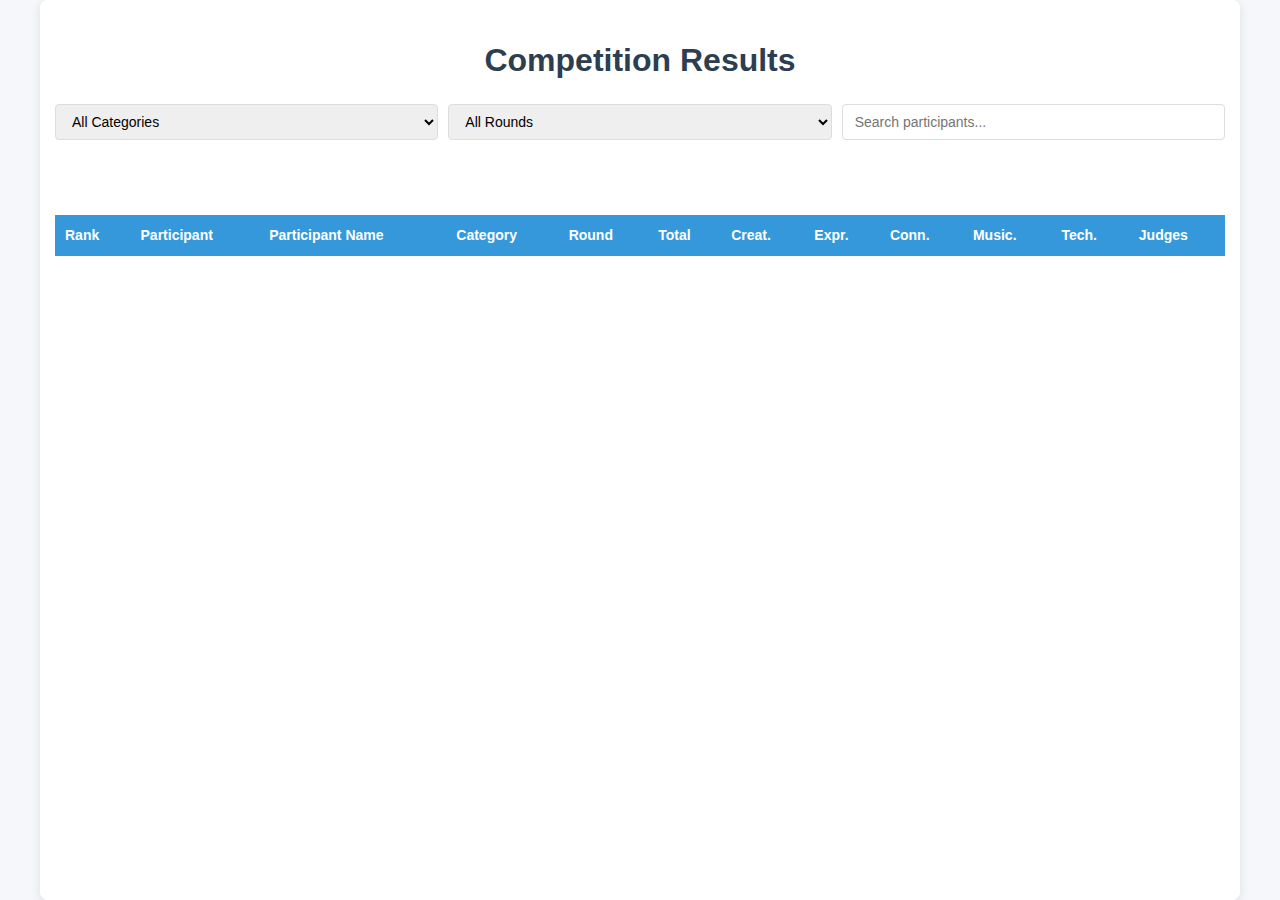
<file: jack-jill-results.html>
<!DOCTYPE html>
<html lang="en">
<head>
    <meta charset="UTF-8">
    <meta name="viewport" content="width=device-width, initial-scale=1.0">
    <title>Competition Results</title>
    <style>
        :root {
            --primary-color: #3498db;
            --secondary-color: #2c3e50;
            --highlight-color: #fffacd;
            --first-place: #f1c40f;
            --second-place: #95a5a6;
            --third-place: #e67e22;
            --text-color: #333;
            --light-gray: #f5f7fa;
            --medium-gray: #ddd;
            --dark-gray: #7f8c8d;
        }
        
        * {
            box-sizing: border-box;
        }
        
        body {
            font-family: 'Arial', sans-serif;
            margin: 0;
            padding: 15px;
            background-color: var(--light-gray);
            color: var(--text-color);
            line-height: 1.5;
        }
        
        .container {
            max-width: 1200px;
            margin: 0 auto;
            background-color: white;
            border-radius: 8px;
            box-shadow: 0 2px 10px rgba(0,0,0,0.1);
            padding: 15px;
        }
        
        h1 {
            color: var(--secondary-color);
            text-align: center;
            margin-bottom: 20px;
            font-size: clamp(1.5rem, 4vw, 2rem);
        }
        
        .filters {
            display: flex;
            gap: 10px;
            margin-bottom: 15px;
            flex-wrap: wrap;
        }
        
        select, input {
            padding: 8px 12px;
            border: 1px solid var(--medium-gray);
            border-radius: 4px;
            font-size: 14px;
            flex: 1 1 150px;
        }
        
        .results-container {
            overflow-x: auto;
            margin-top: 20px;
            -webkit-overflow-scrolling: touch;
        }
        
        .results-table {
            width: 100%;
            border-collapse: collapse;
            min-width: 600px;
        }
        
        .results-table th {
            background-color: var(--primary-color);
            color: white;
            padding: 10px;
            text-align: left;
            font-size: 14px;
        }
        
        .results-table td {
            padding: 8px 10px;
            border-bottom: 1px solid var(--medium-gray);
            font-size: 14px;
        }
        
        .results-table tr:nth-child(even) {
            background-color: #f8f9fa;
        }
        
        .results-table tr:hover {
            background-color: #e8f4fc;
        }
        
        .category-score {
            display: inline-block;
            width: 50px;
            text-align: center;
            font-weight: bold;
        }
        
        .total-score {
            font-weight: bold;
            color: #e74c3c;
        }
        
        .judge-list {
            font-size: 12px;
            color: var(--dark-gray);
            white-space: nowrap;
        }
        
        .highlight {
            background-color: var(--highlight-color);
        }
        
        .podium {
            display: flex;
            justify-content: center;
            margin: 20px 0;
            gap: 8px;
            flex-wrap: wrap;
        }
        
        .podium-step {
            display: flex;
            flex-direction: column;
            align-items: center;
            flex: 1;
            min-width: 100px;
            max-width: 150px;
        }
        
        .podium-place {
            width: 100%;
            text-align: center;
            font-weight: bold;
            padding: 8px;
            color: white;
            font-size: 18px;
        }
        
        .first {
            background-color: var(--first-place);
            height: 120px;
            order: 2;
        }
        
        .second {
            background-color: var(--second-place);
            height: 90px;
            order: 1;
        }
        
        .third {
            background-color: var(--third-place);
            height: 60px;
            order: 3;
        }
        
        .participant-name {
            margin-top: 5px;
            font-weight: bold;
            text-align: center;
            word-break: break-word;
        }
        
        .podium-points {
            font-size: 14px;
            text-align: center;
        }
        
        html, body {
        height: 100%;
        margin: 0;
        padding: 0;
    }
    
    .container {
        min-height: 100vh; /* Full viewport height */
        display: flex;
        flex-direction: column;
    }
    

    
    .results-table {
        flex-grow: 1; /* Makes table expand to fill available space */
    }
    

        /* Mobile-specific styles */
        @media (max-width: 768px) {
            .container {
                padding: 10px;
            }
            
            .filters {
                flex-direction: column;
                gap: 8px;
            }
            
            select, input {
                width: 100%;
                flex: 1 1 auto;
            }
            
            .podium {
                flex-direction: column;
                align-items: center;
                gap: 5px;
            }
            
            .podium-step {
                flex-direction: row;
                align-items: center;
                min-width: 80%;
                max-width: 90%;
                gap: 15px;
                padding: 5px;
                background-color: #f8f9fa;
                border-radius: 5px;
            }
            
            .podium-place {
                width: 50px;
                height: 50px;
                display: flex;
                align-items: center;
                justify-content: center;
                border-radius: 50%;
                font-size: 20px;
                flex-shrink: 0;
            }
            
            .first, .second, .third {
                height: 50px;
            }
            
            .podium-info {
                flex-grow: 1;
                text-align: left;
            }
            
            .participant-name {
                margin-top: 0;
                text-align: left;
            }
            
            .podium-points {
                text-align: left;
                font-size: 13px;
            }
        }
        
        @media (max-width: 480px) {
            .results-table th, 
            .results-table td {
                padding: 6px 8px;
                font-size: 13px;
            }
            
            .category-score {
                width: 40px;
            }
            
            .podium-step {
                min-width: 95%;
            }
        }
    </style>
</head>
<body>
    <div class="container" id="container">
        <h1>Competition Results</h1>
        
        <div class="filters">
            <select id="categoryFilter">
                <option value="">All Categories</option>
                <option value="Bachata">Bachata</option>
                <option value="Salsa">Salsa</option>
                <option value="Kizomba">Kizomba</option>
            </select>
            
            <select id="roundFilter">
                <option value="">All Rounds</option>
                <option value="Preliminary">Preliminary</option>
                <option value="Semifinal">Semifinal</option>
                <option value="Final">Final</option>
            </select>
            
            <input type="text" id="searchInput" placeholder="Search participants...">
        </div>
        
        <div class="podium" id="podium">
            <!-- Podium will be generated by JavaScript -->
        </div>
        
        <div class="results-container">
            <table class="results-table">
                <thead>
                    <tr>
                        <th>Rank</th>
                        <th>Participant</th>
                        <th>Participant Name</th>
                        <th>Category</th>
                        <th>Round</th>
                        <th>Total</th>
                        <th title="Creativity">Creat.</th>
                        <th title="Expression">Expr.</th>
                        <th title="Connection">Conn.</th>
                        <th title="Musicality">Music.</th>
                        <th title="Technique">Tech.</th>
                        <th>Judges</th>
                    </tr>
                </thead>
                <tbody id="resultsBody">
                    <!-- Results will be populated by JavaScript -->
                </tbody>
            </table>
        </div>
    </div>

    <script>
        // Global variable to store results data
        let resultsData = [];

        window.addEventListener('DOMContentLoaded', getInit);

        function getInit() {
            getData();
        }

        function getData() {
            // Replace with your Google Apps Script web app URL
            const scriptUrl = 'https://script.google.com/macros/s/AKfycbz66DU6yUCCJXXrzR9RVdOt8lJ4DPWosScchU60Sj-pp9rB8ouxU4A72HhXDR2xmR0/exec';
            
            fetch(scriptUrl)
                .then(response => {
                    if (!response.ok) {
                        throw new Error('Network response was not ok');
                    }
                    return response.json();
                })
                .then(data => {
                    if (data.success && data.data) {
                        resultsData = data.data;
                        
                        // Sort by total score descending
                        resultsData.sort((a, b) => b.total - a.total);
                        
                        // Initialize filters
                        initFilters();
                        
                        // Render the results
                        renderResults();
                    } else {
                        console.error('Data format error:', data);
                    }
                })
                .catch(error => {
                    console.error('Error fetching data:', error);
                    // You might want to show an error message to the user
                });
        }

        function initFilters() {
            // Get unique categories and rounds for filter dropdowns
            const categories = [...new Set(resultsData.map(item => item.category))];
            const rounds = [...new Set(resultsData.map(item => item.round))];
            
            const categoryFilter = document.getElementById('categoryFilter');
            const roundFilter = document.getElementById('roundFilter');
            
            // Add "All" option
            categoryFilter.innerHTML = '<option value="">All Categories</option>';
            roundFilter.innerHTML = '<option value="">All Rounds</option>';
            
            // Populate category filter
            categories.forEach(category => {
                const option = document.createElement('option');
                option.value = category;
                option.textContent = category;
                categoryFilter.appendChild(option);
            });
            
            // Populate round filter
            rounds.forEach(round => {
                const option = document.createElement('option');
                option.value = round;
                option.textContent = round;
                roundFilter.appendChild(option);
            });
            
            // Add event listeners
            categoryFilter.addEventListener('change', filterResults);
            roundFilter.addEventListener('change', filterResults);
            document.getElementById('searchInput').addEventListener('input', filterResults);
        }

        function renderResults(filteredData = resultsData) {
            const resultsBody = document.getElementById('resultsBody');
            resultsBody.innerHTML = '';
            
            // Create podium
            const podiumData = [...filteredData].slice(0, 3);
            renderPodium(podiumData);
            
            // Render table rows
            filteredData.forEach((participant, index) => {
                const row = document.createElement('tr');
                
                // Highlight podium winners
                if (index < 3) {
                    row.classList.add('highlight');
                }
                
                row.innerHTML = `
                    <td>${index + 1}</td>
                    <td>${participant.participant}</td>
                    <td>${participant.participantName}</td>
                    <td>${participant.category}</td>
                    <td>${participant.round}</td>
                    <td><span class="total-score">${participant.total}</span></td>
                    <td><span class="category-score">${participant.creativity}</span></td>
                    <td><span class="category-score">${participant.expression}</span></td>
                    <td><span class="category-score">${participant.connection}</span></td>
                    <td><span class="category-score">${participant.musicality}</span></td>
                    <td><span class="category-score">${participant.technique}</span></td>
                    <td><div class="judge-list">${participant.judges.join(', ')}</div></td>
                `;
                
                resultsBody.appendChild(row);
            });
        }

        function renderPodium(topThree) {
            const podium = document.getElementById('podium');
            podium.innerHTML = '';
            
            if (topThree.length === 0) return;
            
            if (window.innerWidth <= 768) {
                // Mobile layout - vertical list
                topThree.forEach((participant, index) => {
                    const placeClass = index === 0 ? 'first' : 
                                     index === 1 ? 'second' : 'third';
                    const placeNumber = index + 1;
                    
                    const podiumStep = document.createElement('div');
                    podiumStep.className = 'podium-step';
                    podiumStep.innerHTML = `
                        <div class="podium-place ${placeClass}">${placeNumber}</div>
                        <div class="podium-info">
                            <div class="participant-name">${participant.participant}</div>
                            <div class="podium-points">${participant.total} points</div>
                        </div>
                    `;
                    podium.appendChild(podiumStep);
                });
            } else {
                // Desktop layout - traditional podium
                if (topThree.length > 1) {
                    // Second place
                    const secondPlace = document.createElement('div');
                    secondPlace.className = 'podium-step';
                    secondPlace.innerHTML = `
                        <div class="podium-place second">2</div>
                        <div class="participant-name">${topThree[1].participant}</div>
                        <div class="podium-points">${topThree[1].total} points</div>
                    `;
                    podium.appendChild(secondPlace);
                }
                
                if (topThree.length > 0) {
                    // First place
                    const firstPlace = document.createElement('div');
                    firstPlace.className = 'podium-step';
                    firstPlace.innerHTML = `
                        <div class="podium-place first">1</div>
                        <div class="participant-name">${topThree[0].participant}</div>
                        <div class="podium-points">${topThree[0].total} points</div>
                    `;
                    podium.appendChild(firstPlace);
                }
                
                if (topThree.length > 2) {
                    // Third place
                    const thirdPlace = document.createElement('div');
                    thirdPlace.className = 'podium-step';
                    thirdPlace.innerHTML = `
                        <div class="podium-place third">3</div>
                        <div class="participant-name">${topThree[2].participant}</div>
                        <div class="podium-points">${topThree[2].total} points</div>
                    `;
                    podium.appendChild(thirdPlace);
                }
            }
        }

        function filterResults() {
            const category = document.getElementById('categoryFilter').value;
            const round = document.getElementById('roundFilter').value;
            const search = document.getElementById('searchInput').value.toLowerCase();
            
            const filtered = resultsData.filter(participant => {
                return (category === '' || participant.category === category) &&
                       (round === '' || participant.round === round) &&
                       (search === '' || participant.participant.toLowerCase().includes(search));
            });
            
            renderResults(filtered);
        }
        
        // Handle window resize to update podium layout
        window.addEventListener('resize', function() {
            if (resultsData.length > 0) {
                const podiumData = [...resultsData].slice(0, 3);
                renderPodium(podiumData);
            }
        });
    </script>
</body>
</html>
</file>
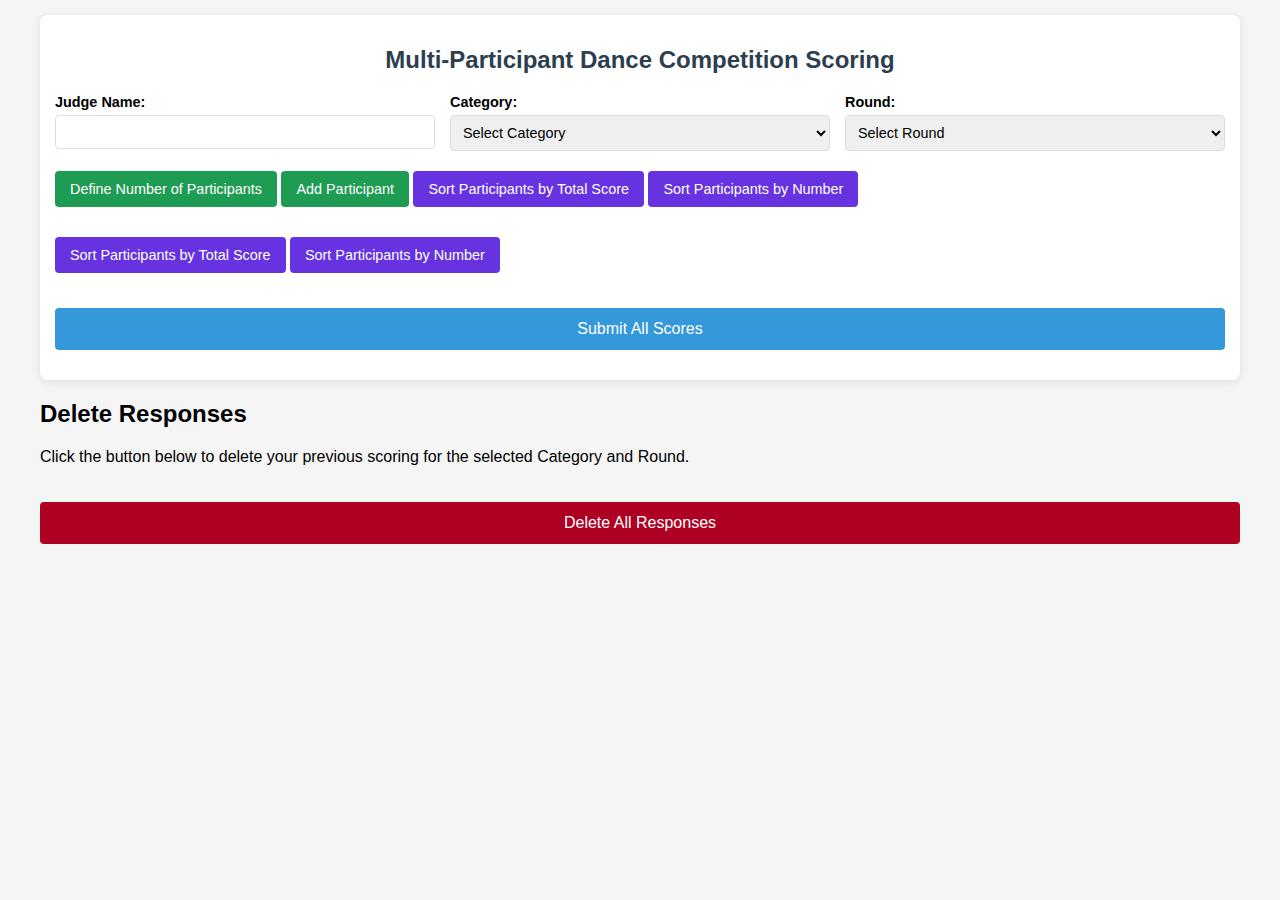
<file: jack-jill-scoring.html>
<!DOCTYPE html>
<html>
<head>
  <base target="_top">
  <title>Dance Competition Scoring</title>
  <meta name="viewport" content="width=device-width, initial-scale=1.0">
  <style>
    body {
      font-family: Arial, sans-serif;
      max-width: 1200px;
      margin: 0 auto;
      padding: 15px;
      background-color: #f5f5f5;
    }
    h1 {
      color: #2c3e50;
      text-align: center;
      margin-bottom: 20px;
      font-size: 1.5rem;
    }
    .form-container {
      background-color: white;
      padding: 15px;
      border-radius: 8px;
      box-shadow: 0 2px 10px rgba(0,0,0,0.1);
    }
    .judge-info {
      display: flex;
      flex-direction: column;
      gap: 15px;
      margin-bottom: 20px;
    }
    @media (min-width: 768px) {
      .judge-info {
        flex-direction: row;
      }
    }
    .judge-info div {
      flex: 1;
      min-width: 0;
    }
    label {
      display: block;
      margin-bottom: 5px;
      font-weight: bold;
      font-size: 0.9rem;
    }
    input, select {
      width: 100%;
      padding: 8px;
      border: 1px solid #ddd;
      border-radius: 4px;
      box-sizing: border-box;
      font-size: 0.9rem;
    }
    .participant-container {
      display: grid;
      grid-template-columns: 1fr;
      gap: 15px;
      margin-top: 15px;
    }
    @media (min-width: 480px) {
      .participant-container {
        grid-template-columns: repeat(auto-fill, minmax(250px, 1fr));
      }
    }
    .participant-card {
      border: 1px solid #ddd;
      border-radius: 8px;
      padding: 12px;
      background-color: #fff;
    }
    .participant-header {
      display: flex;
      justify-content: space-between;
      align-items: center;
      margin-bottom: 10px;
      padding-bottom: 10px;
      border-bottom: 1px solid #eee;
    }
    .participant-number {
      font-weight: bold;
      font-size: 1rem;
    }
    .score-input {
      width: 60px;
      text-align: center;
      margin: 5px 0;
      font-size: 0.9rem;
    }
    .participant-total {
      font-weight: bold;
      text-align: center;
      margin-top: 10px;
      padding: 5px;
      background-color: #f8f9fa;
      border-radius: 4px;
      font-size: 0.9rem;
    }
    .submit-btn {
      background-color: #3498db;
      color: white;
      border: none;
      padding: 12px 20px;
      border-radius: 4px;
      cursor: pointer;
      font-size: 1rem;
      margin-top: 20px;
      width: 100%;
    }
    .submit-btn:hover {
      background-color: #2980b9;
    }
    .delete-btn {
      background-color: #ae0023;
      color: white;
      border: none;
      padding: 12px 20px;
      border-radius: 4px;
      cursor: pointer;
      font-size: 1rem;
      margin-top: 20px;
      width: 100%;
    }
    .delete-btn:hover {
      background-color: #ae0023;
    }
    #message {
      margin-top: 15px;
      text-align: center;
      font-weight: bold;
      font-size: 0.9rem;
    }
    .success { color: green; }
    .error { color: red; }
    .info { color: blue; }
    .add-participant {
      background-color: #1f9c53;
      color: white;
      border: none;
      padding: 10px 15px;
      border-radius: 4px;
      cursor: pointer;
      margin-bottom: 15px;
      font-size: 0.9rem;
      width: 100%;
    }
    .order-participant {
      background-color: #6733e1;
      color: white;
      border: none;
      padding: 10px 15px;
      border-radius: 4px;
      cursor: pointer;
      margin-bottom: 15px;
      font-size: 0.9rem;
      width: 100%;
    }
    @media (min-width: 480px) {
      .add-participant {
        width: auto;
      }
      .order-participant {
        width: auto;
      }
    }
    .add-participant:hover {
      background-color: #27ae60;
    }
    .order-participant:hover {
      background-color: #5e35b1;
    }
    .remove-btn {
      color: red;
      border: none;
      background: none;
      cursor: pointer;
      font-size: 1.2rem;
      padding: 0 5px;
    }

    /* Confirmation dialog styles */
    .dialog-overlay {
      position: fixed;
      top: 0;
      left: 0;
      width: 100%;
      height: 100%;
      background-color: rgba(0,0,0,0.5);
      display: flex;
      justify-content: center;
      align-items: center;
      z-index: 1000;
    }
    .dialog-content {
      background-color: white;
      padding: 20px;
      border-radius: 8px;
      max-width: 90%;
      width: 100%;
      box-sizing: border-box;
      margin: 0 15px;
    }
    @media (min-width: 480px) {
      .dialog-content {
        max-width: 500px;
      }
    }
    .dialog-buttons {
      display: flex;
      justify-content: space-between;
      margin-top: 20px;
      gap: 10px;
    }
    .dialog-btn {
      padding: 10px 15px;
      border: none;
      border-radius: 4px;
      cursor: pointer;
      font-size: 0.9rem;
      flex: 1;
      transition: background-color 0.3s;
    }
    #confirmSubmit {
      background-color: #2ecc71;
      color: white;
    }
    #confirmSubmit:hover {
      background-color: #27ae60;
    }
    #confirmCancel {
      background-color: #e74c3c;
      color: white;
    }
    #confirmCancel:hover {
      background-color: #c0392b;
    }
  </style>
</head>
<body>
    <div class="form-container">
      <h1>Multi-Participant Dance Competition Scoring</h1>
      
      <div class="judge-info">
        <div>
          <label for="judgeName">Judge Name:</label>
          <input type="text" id="judgeName" required>
        </div>
        <div>
          <label for="category">Category:</label>
          <select id="category" required>
            <option value="">Select Category</option>
            <option value="Leader">Leader</option>
            <option value="Follower">Follower</option>
            <option value="Couple">Couple</option>
          </select>
        </div>
        <div>
          <label for="round">Round:</label>
          <select id="round" required>
            <option value="">Select Round</option>
            <option value="Preliminary">Preliminary</option>
            <option value="Semifinal">Semifinal</option>
            <option value="Final">Final</option>
          </select>
        </div>
      </div>
      <button class="add-participant" onclick="addNumberParticipant()">Define Number of Participants</button>
      <button class="add-participant" onclick="addParticipant()">Add Participant</button>
      <button class="order-participant" onclick="sortParticipants()">Sort Participants by Total Score</button>
      <button class="order-participant" onclick="sortParticipantsByNumber()">Sort Participants by Number</button>
      
      <div class="participant-container" id="participantsContainer">
        <!-- Participant cards will be added here -->
      </div>
      <button class="order-participant" onclick="sortParticipants()">Sort Participants by Total Score</button>
      <button class="order-participant" onclick="sortParticipantsByNumber()">Sort Participants by Number</button>
      
      
      <button class="submit-btn" onclick="submitAllScores()">Submit All Scores</button>
      
      <div id="message"></div>
    </div>
    <div id="delete_responses">
      <h2>Delete Responses</h2>
      <p>Click the button below to delete your previous scoring for the selected Category and Round.</p>
      <button class="delete-btn" onclick="deleteAllResponses()">Delete All Responses</button>
    </div>
  
    <script>
      let participantCount = 0;
      const maxParticipants = 24;
      
      const SCRIPT_URL = 'https://script.google.com/macros/s/AKfycbyA5VAiNi4llnsTW5rNuwZusIHbBl7frRx72m8Q7fYvGJS2Ig4Les8_Y6govHLCN4Y/exec';
      
      document.addEventListener('DOMContentLoaded', function() {
      });

      async function checkPassword() {
  const SCRIPT_URL_PASSWORD = 'https://script.google.com/macros/s/AKfycbzfp8woK1_89ucIPWJMOQAICDEItdCSnSAqfuQiBCeE37es9h13t8aPzPCEdk2JwWE/exec';

  try {
    fetch(SCRIPT_URL_PASSWORD)
      .then(function(response) {
        if (!response.ok) {
          throw new Error(`HTTP error! status: ${response.status}`);
        }
        return response.json();
      })
      .then(function(data) {
        const storedPassword = data.value;
        const enteredPassword = prompt("Please enter the password to access the scoring system:");

        if (enteredPassword === storedPassword) {
          alert("Password correct. Access granted.");
          // Proceed with your application logic
        } else {
          alert("Incorrect password. Access denied.");
          window.location.href = "https://frankfurt-bachata-marathon.de/";
        }
      })
      .catch(function(error) {
        console.error("There was an error fetching the password:", error);
        alert("Failed to retrieve password. Please try again later.");
        window.location.href = "https://frankfurt-bachata-marathon.de/";
      });
  } catch (error) {
    // This catch block is no longer strictly necessary for handling fetch errors
    // as those are handled within the Promise chain's .catch()
    console.error("An unexpected error occurred:", error);
  }
}

      function addNumberParticipant() {
        const numberOfParticipants = prompt("Enter the number of participants (1-24):");
        if (numberOfParticipants < 1 || numberOfParticipants > maxParticipants) {
          alert(`Please enter a number between 1 and ${maxParticipants}`);
          return;
        }
        
        for (let i = 0; i < numberOfParticipants; i++) {
          addParticipant();
        }
      }

      function sortParticipants() {
        const container = document.getElementById('participantsContainer');
        const cards = Array.from(container.children);
        
        cards.sort((a, b) => {
          const totalA = parseInt(a.querySelector('.participant-total span').textContent);
          const totalB = parseInt(b.querySelector('.participant-total span').textContent);
          return totalB - totalA; // Sort in descending order
        });
        
        cards.forEach(card => container.appendChild(card));
      }

      function sortParticipantsByNumber() {
        const container = document.getElementById('participantsContainer');
        const cards = Array.from(container.children);
        
        cards.sort((a, b) => {
          const numberA = parseInt(a.id.split('-')[1]);
          const numberB = parseInt(b.id.split('-')[1]);
          return numberA - numberB; // Sort in ascending order
        });
        
        cards.forEach(card => container.appendChild(card));
      }

      function deleteAllResponses() {
  const category = document.getElementById('category').value;
  const round = document.getElementById('round').value;
  const judgeName = document.getElementById('judgeName').value;
  const keyToDelete = judgeName + category + round;

  if (!category || !round || !judgeName) {
    alert("Please fill all judge information fields before deleting responses.");
    return;
  }

  // Build URL with GET parameters
  const url = new URL('https://script.google.com/macros/s/AKfycbwE9aO-6Slxrftf8UvchSyMvtm8ynLikwtNr30lrHjgzypvBm4N2mVMzs0lnX0dB0A/exec');
  url.searchParams.append('keytodelete', keyToDelete);

  fetch(url)
    .then(response => response.json())
    .then(data => {
      if (data.success) {
        alert(data.message);
      } else {
        alert("Error deleting responses: " + data.message);
      }
    })
    .catch(error => {
      console.error("Error:", error);
      alert("Failed to delete responses: " + error.message);
    });
}
      
      function addParticipant() {
        if (participantCount >= maxParticipants) {
          alert(`Maximum of ${maxParticipants} participants reached`);
          return;
        }
        
        participantCount++;
        const container = document.getElementById('participantsContainer');
        
        const card = document.createElement('div');
        card.className = 'participant-card';
        card.id = `participant-${participantCount}`;
        
        card.innerHTML = `
          <div class="participant-header">
            <span class="participant-number">Participant #${participantCount}</span>
            <button class="remove-btn" onclick="removeParticipant(${participantCount})">×</button>
          </div>
          <div>
            <label>Number/ID:</label>
            <input type="text" id="coupleNumber-${participantCount}" value="${participantCount}" required>
          </div>
          <div>
            <label>Creativity (1-5):</label>
            <input type="number" id="creativity-${participantCount}" class="score-input" min="1" max="5" required onchange="calculateTotal(${participantCount})">
          </div>
          <div>
            <label>Expression (1-5):</label>
            <input type="number" id="expression-${participantCount}" class="score-input" min="1" max="5" required onchange="calculateTotal(${participantCount})">
          </div>
          <div>
            <label>Connection (1-5):</label>
            <input type="number" id="connection-${participantCount}" class="score-input" min="1" max="5" required onchange="calculateTotal(${participantCount})">
          </div>
          <div>
            <label>Musicality (1-5):</label>
            <input type="number" id="musicality-${participantCount}" class="score-input" min="1" max="5" required onchange="calculateTotal(${participantCount})">
          </div>
          <div>
            <label>Technique (1-5):</label>
            <input type="number" id="technique-${participantCount}" class="score-input" min="1" max="5" required onchange="calculateTotal(${participantCount})">
          </div>
          <div class="participant-total">
            Total: <span id="total-${participantCount}">0</span>
          </div>
        `;
        
        container.appendChild(card);
      }
      
      function removeParticipant(id) {
        if (participantCount <= 1) {
          alert("You must have at least one participant");
          return;
        }
        
        const card = document.getElementById(`participant-${id}`);
        card.remove();
        participantCount--;
        
        // Renumber remaining participants
        const cards = document.querySelectorAll('.participant-card');
        cards.forEach((card, index) => {
          const newNumber = index + 1;
          card.querySelector('.participant-number').textContent = `Participant #${newNumber}`;
          card.id = `participant-${newNumber}`;
        });
      }
      
      function calculateTotal(participantId) {
        const creativity = parseInt(document.getElementById(`creativity-${participantId}`).value) || 0;
        const expression = parseInt(document.getElementById(`expression-${participantId}`).value) || 0;
        const connection = parseInt(document.getElementById(`connection-${participantId}`).value) || 0;
        const musicality = parseInt(document.getElementById(`musicality-${participantId}`).value) || 0;
        const technique = parseInt(document.getElementById(`technique-${participantId}`).value) || 0;
        
        const total = creativity + expression + connection + musicality + technique;
        document.getElementById(`total-${participantId}`).textContent = total;
      }
      
      async function submitAllScores() {
    // First show confirmation dialog
    const isConfirmed = await showConfirmationDialog();
    if (!isConfirmed) {
      showMessage("Submission cancelled", "info");
      return;
    }
    
    // Get judge information
    const judgeName = document.getElementById('judgeName').value;
    const category = document.getElementById('category').value;
    const round = document.getElementById('round').value;
    
    // Validate inputs
    if (!judgeName || !category || !round) {
      showMessage("Please fill all judge information fields", "error");
      return;
    }
    
    // Validate all participant scores
    let allScoresValid = true;
    const firstInvalidParticipant = [];
    
    for (let i = 1; i <= participantCount; i++) {
      if (!document.getElementById(`participant-${i}`)) continue;
      
      const creativity = document.getElementById(`creativity-${i}`).value;
      const expression = document.getElementById(`expression-${i}`).value;
      const connection = document.getElementById(`connection-${i}`).value;
      const musicality = document.getElementById(`musicality-${i}`).value;
      const technique = document.getElementById(`technique-${i}`).value;
      
      // Check if any score is empty or 0
      if (!creativity || !expression || !connection || !musicality || !technique ||
          creativity <= 0 || expression <= 0 || connection <= 0 || musicality <= 0 || technique <= 0) {
        allScoresValid = false;
        firstInvalidParticipant.push(i);
        break;
      }
    }
    
    if (!allScoresValid) {
      showMessage(`Error: Participant #${firstInvalidParticipant[0]} has invalid scores. All scores must be between 1 and 10.`, "error");
      // Scroll to the first invalid participant
      document.getElementById(`participant-${firstInvalidParticipant[0]}`).scrollIntoView({
        behavior: 'smooth',
        block: 'center'
      });
      return;
    }
    
    // Collect all participant scores (only if validation passed)
    const scores = [];
    for (let i = 1; i <= participantCount; i++) {
      if (!document.getElementById(`participant-${i}`)) continue;
      
      scores.push({
        coupleNumber: category+' '+document.getElementById(`coupleNumber-${i}`).value,
        creativity: document.getElementById(`creativity-${i}`).value,
        expression: document.getElementById(`expression-${i}`).value,
        connection: document.getElementById(`connection-${i}`).value,
        musicality: document.getElementById(`musicality-${i}`).value,
        technique: document.getElementById(`technique-${i}`).value,
        totalScore: parseInt(document.getElementById(`total-${i}`).textContent)
      });
    }
    
    // Prepare URL parameters
    const params = new URLSearchParams();
    params.append('judgeName', judgeName);
    params.append('category', category);
    params.append('round', round);
    params.append('scores', JSON.stringify(scores));
    
    try {
      const response = await fetch(SCRIPT_URL, {
        method: 'POST',
        headers: {
          'Content-Type': 'application/x-www-form-urlencoded',
        },
        body: params
      });
      
      const result = await response.json();
      
      if (result.success) {
        showMessage(result.message, "success");
        // reset the form
        document.getElementById('judgeName').value = '';
        document.getElementById('category').value = '';
        document.getElementById('round').value = '';
        const container = document.getElementById('participantsContainer');
        while (container.firstChild) {
          container.removeChild(container.firstChild);
        }
        participantCount = 0;
        addParticipant();
      } else {
        showMessage("Error: " + result.message, "error");
      }
    } catch (error) {
      showMessage("Failed to submit scores: " + error.message, "error");
    }
  }
      
      function showMessage(text, type) {
        const messageDiv = document.getElementById('message');
        messageDiv.textContent = text;
        messageDiv.className = type;
      }

      function showConfirmationDialog() {
        return new Promise((resolve) => {
          // Create dialog elements
          const dialog = document.createElement('div');
          dialog.className = 'dialog-overlay';
          
          const dialogContent = document.createElement('div');
          dialogContent.className = 'dialog-content';
          
          dialogContent.innerHTML = `
            <h3 style="margin-top: 0;">Confirm Score Submission</h3>
            <p>You are about to submit scores for ${participantCount} participants.</p>
            <p>Please review all scores before confirming.</p>
            <div class="dialog-buttons">
              <button id="confirmCancel" class="dialog-btn">Cancel</button>
              <button id="confirmSubmit" class="dialog-btn">Submit Scores</button>
            </div>
          `;
          
          dialog.appendChild(dialogContent);
          document.body.appendChild(dialog);
          
          // Handle button clicks
          document.getElementById('confirmSubmit').addEventListener('click', () => {
            document.body.removeChild(dialog);
            resolve(true);
          });
          
          document.getElementById('confirmCancel').addEventListener('click', () => {
            document.body.removeChild(dialog);
            resolve(false);
          });
        });
      }
    </script>
</body>
</html>
</file>
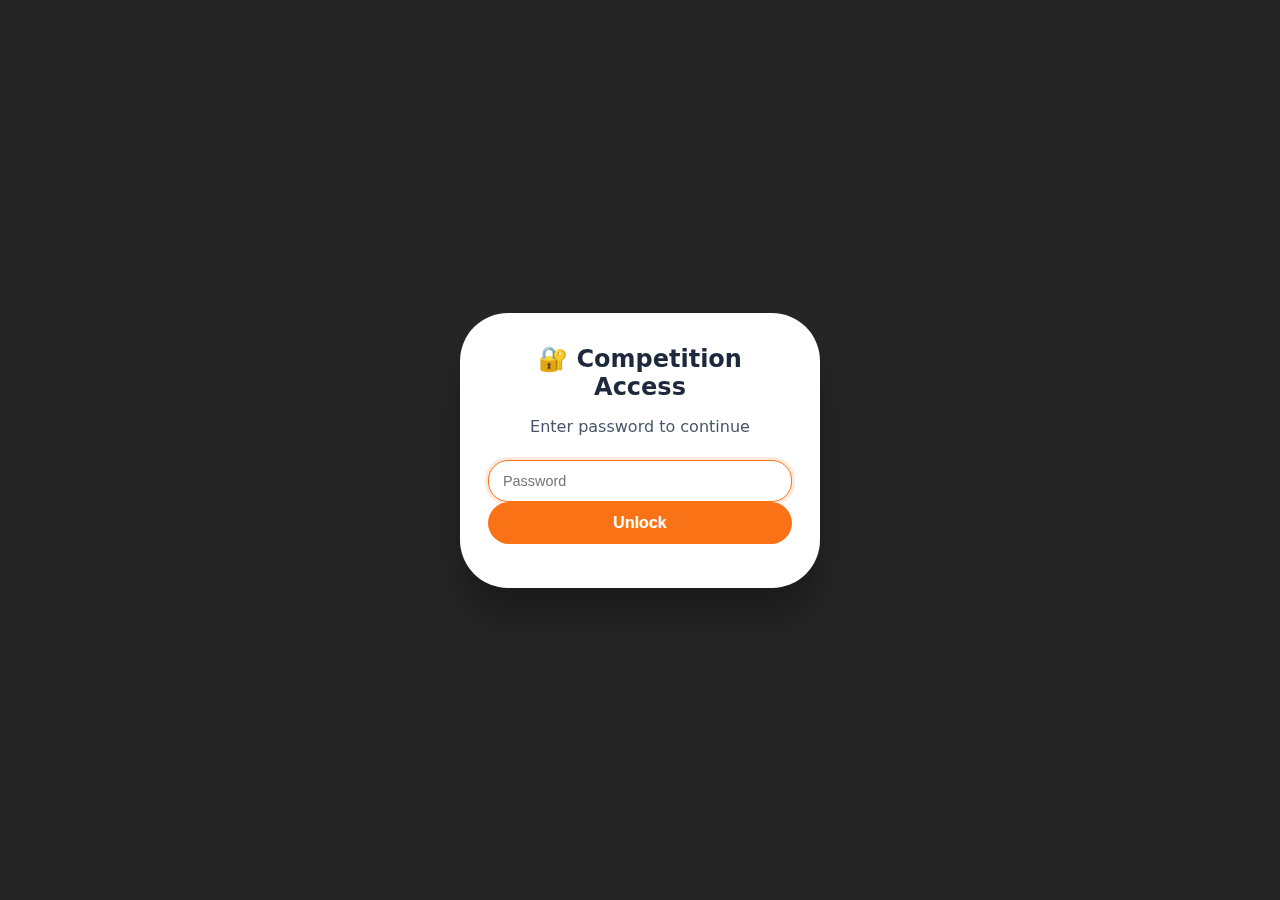
<file: jack-jill-scoring2.html>
<!DOCTYPE html>
<html lang="en">
<head>
  <base target="_top">
  <meta charset="UTF-8">
  <meta name="viewport" content="width=device-width, initial-scale=1.0, user-scalable=yes">
  <title>Dance Comp | Category + Score (1-10)</title>
  <style>
    * {
      box-sizing: border-box;
    }
    body {
      font-family: 'Inter', system-ui, -apple-system, 'Segoe UI', Roboto, sans-serif;
      background: #f4f7fc;
      margin: 0;
      padding: 24px 20px;
    }
    .app-container {
      max-width: 1400px;
      margin: 0 auto;
    }
    .form-panel {
      background: white;
      border-radius: 32px;
      box-shadow: 0 8px 24px rgba(0, 0, 0, 0.05), 0 1px 2px rgba(0, 0, 0, 0.03);
      padding: 24px 28px;
      margin-bottom: 28px;
      transition: all 0.2s;
    }
    h1 {
      font-size: 1.8rem;
      font-weight: 700;
      background: linear-gradient(135deg, #1e2a3e, #f97316);
      background-clip: text;
      -webkit-background-clip: text;
      color: transparent;
      margin: 0 0 6px 0;
      letter-spacing: -0.3px;
    }
    .sub {
      color: #4b5563;
      margin-bottom: 24px;
      border-left: 4px solid #f97316;
      padding-left: 14px;
      font-size: 0.9rem;
      font-weight: 500;
    }
    .judge-grid {
      display: flex;
      flex-wrap: wrap;
      gap: 20px;
      margin-bottom: 16px;
    }
    .judge-field {
      flex: 1;
      min-width: 170px;
    }
    label {
      font-weight: 600;
      font-size: 0.75rem;
      text-transform: uppercase;
      letter-spacing: 0.6px;
      color: #4b5563;
      display: block;
      margin-bottom: 6px;
    }
    input, select {
      width: 100%;
      padding: 12px 14px;
      border: 1.5px solid #e2e8f0;
      border-radius: 20px;
      font-size: 0.9rem;
      background: #ffffff;
      transition: 0.2s;
      font-weight: 500;
    }
    input:focus, select:focus {
      outline: none;
      border-color: #f97316;
      box-shadow: 0 0 0 3px rgba(249,115,22,0.15);
    }
    .action-bar {
      display: flex;
      flex-wrap: wrap;
      gap: 12px;
      margin: 24px 0 12px;
      align-items: center;
    }
    .btn {
      border: none;
      font-weight: 600;
      padding: 8px 18px;
      border-radius: 40px;
      font-size: 0.85rem;
      cursor: pointer;
      transition: all 0.2s ease;
      background: #f1f5f9;
      color: #1e293b;
      box-shadow: 0 1px 1px rgba(0,0,0,0.05);
    }
    .btn-primary {
      background: #f97316;
      color: white;
      box-shadow: 0 4px 8px rgba(249,115,22,0.2);
    }
    .btn-primary:hover {
      background: #ea580c;
      transform: translateY(-1px);
    }
    .btn-outline {
      background: white;
      border: 1px solid #cbd5e1;
      color: #1f2937;
    }
    .btn-outline:hover {
      background: #fef9f4;
      border-color: #f97316;
    }
    .btn-danger {
      background: #b91c1c;
      color: white;
    }
    .btn-danger:hover {
      background: #991b1b;
    }
    .participant-grid {
      display: grid;
      grid-template-columns: repeat(auto-fill, minmax(300px, 1fr));
      gap: 24px;
      margin: 28px 0 20px;
    }
    .score-card {
      background: #ffffff;
      border-radius: 28px;
      box-shadow: 0 8px 20px rgba(0,0,0,0.04);
      padding: 18px;
      border: 1px solid #edf2f7;
      transition: transform 0.1s ease;
    }
    .card-header {
      display: flex;
      justify-content: space-between;
      align-items: baseline;
      border-bottom: 2px solid #fff0e6;
      margin-bottom: 18px;
      padding-bottom: 10px;
    }
    .participant-badge {
      font-weight: 800;
      font-size: 1rem;
      background: #fff3e8;
      padding: 5px 14px;
      border-radius: 60px;
      color: #c2410c;
      font-family: monospace;
    }
    .remove-icon {
      background: none;
      border: none;
      font-size: 1.5rem;
      cursor: pointer;
      color: #94a3b8;
      transition: 0.1s;
      line-height: 1;
      padding: 0 6px;
    }
    .remove-icon:hover {
      color: #e11d48;
      transform: scale(1.1);
    }
    .score-row {
      margin-bottom: 16px;
    }
    .score-row label {
      font-size: 0.7rem;
      text-transform: uppercase;
      font-weight: 700;
      margin-bottom: 6px;
      display: flex;
      align-items: center;
      gap: 6px;
    }
    .score-input-large {
      width: 100%;
      padding: 12px 14px;
      border-radius: 60px;
      border: 1.5px solid #e2e8f0;
      font-weight: 600;
      text-align: center;
      font-size: 1.2rem;
      background: #fefcf9;
    }
    .total-score {
      background: #fef2e8;
      text-align: center;
      padding: 10px;
      border-radius: 60px;
      font-weight: 800;
      margin-top: 18px;
      font-size: 1.1rem;
      color: #9a3412;
    }
    .message-area {
      margin-top: 24px;
      padding: 12px 16px;
      border-radius: 60px;
      text-align: center;
      font-weight: 600;
      font-size: 0.85rem;
    }
    .success { background: #dcfce7; color: #166534; border-left: 5px solid #15803d; }
    .error { background: #fee2e2; color: #991b1b; border-left: 5px solid #dc2626; }
    .info { background: #e0f2fe; color: #0c4a6e; border-left: 5px solid #0284c7; }
    footer {
      text-align: center;
      margin-top: 40px;
      font-size: 0.7rem;
      color: #5b6e8c;
      opacity: 0.7;
    }
    @media (max-width: 560px) {
      .form-panel { padding: 18px; }
      .btn { padding: 6px 14px; }
    }
    .dialog-overlay {
      position: fixed;
      top:0; left:0;
      width:100%; height:100%;
      background: rgba(0,0,0,0.6);
      backdrop-filter: blur(2px);
      display: flex;
      align-items: center;
      justify-content: center;
      z-index: 2000;
    }
    .dialog-card {
      background: white;
      border-radius: 36px;
      max-width: 380px;
      width: 85%;
      padding: 28px 24px;
      text-align: center;
      box-shadow: 0 25px 40px rgba(0,0,0,0.2);
    }
    .dialog-buttons {
      display: flex;
      gap: 14px;
      margin-top: 28px;
      justify-content: center;
    }
    .dialog-btn {
      padding: 10px 24px;
      border-radius: 50px;
      border: none;
      font-weight: 700;
      cursor: pointer;
      font-size: 0.85rem;
    }
    .dialog-confirm { background: #f97316; color: white; }
    .dialog-cancel { background: #e2e8f0; color: #1e293b; }
    .lock-screen {
      position: fixed;
      top:0; left:0;
      width:100%; height:100%;
      background: rgba(0,0,0,0.85);
      backdrop-filter: blur(8px);
      display: flex;
      align-items: center;
      justify-content: center;
      z-index: 10000;
      flex-direction: column;
      gap: 24px;
    }
    .lock-card {
      background: white;
      border-radius: 48px;
      padding: 32px 28px;
      text-align: center;
      max-width: 360px;
      width: 85%;
      box-shadow: 0 30px 40px rgba(0,0,0,0.3);
    }
    .lock-card h2 {
      margin: 0 0 12px 0;
      color: #1e293b;
    }
    .lock-card p {
      color: #475569;
      margin-bottom: 24px;
    }
    .lock-input {
      width: 100%;
      padding: 14px;
      border-radius: 60px;
      border: 2px solid #e2e8f0;
      font-size: 1rem;
      text-align: center;
      margin-bottom: 20px;
    }
    .lock-btn {
      background: #f97316;
      color: white;
      border: none;
      padding: 12px 24px;
      border-radius: 60px;
      font-weight: bold;
      cursor: pointer;
      width: 100%;
      font-size: 1rem;
    }
    .lock-btn:hover { background: #ea580c; }
    .error-msg {
      color: #dc2626;
      font-size: 0.8rem;
      margin-top: 12px;
    }
  </style>
</head>
<body>
<div class="app-container" id="mainApp" style="display: none;">
  <div class="form-panel">
    <h1>💃 DANCE MARATHON • 1-10 SCORING</h1>
    <div class="sub">✨ Leader · Follower · Couple | One holistic score from 1 to 10 ✨</div>
    
    <div class="judge-grid">
      <div class="judge-field">
        <label>👩‍⚖️ JUDGE NAME</label>
        <input type="text" id="judgeName" placeholder="e.g., Carlos M." autocomplete="off">
      </div>
      <div class="judge-field">
        <label>🏷️ CATEGORY</label>
        <select id="category">
          <option value="">-- Select Category --</option>
          <option value="Leader">Leader</option>
          <option value="Follower">Follower</option>
          <option value="Couple">Couple</option>
        </select>
      </div>
      <div class="judge-field">
        <label>🏆 ROUND</label>
        <select id="round">
          <option value="">-- Round --</option>
          <option value="Preliminary-Int">Preliminary-Int</option>
          <option value="Semifinal-Int">Semifinal-Int</option>
          <option value="Final-Int">Final-Int</option>
          <option value="Preliminary-Adv">Preliminary-Adv</option>
          <option value="Semifinal-Adv">Semifinal-Avd</option>
          <option value="Final-Adv">Final-Adv</option>
        </select>
      </div>
    </div>

    <div class="action-bar">
      <button class="btn btn-outline" id="defineNumBtn">🔢 Define # Participants</button>
      <button class="btn btn-outline" id="addOneBtn">➕ Add Dancer</button>
      <button class="btn btn-outline" id="sortScoreBtn">🏅 Sort by Score (High→Low)</button>
      <button class="btn btn-outline" id="sortNumberBtn">🔢 Sort by Number</button>
      <button class="btn btn-danger" id="deleteResponsesBtn">🗑️ Delete My Scores</button>
    </div>
  </div>

  <div id="participantsContainer" class="participant-grid"></div>

  <div class="form-panel" style="margin-top: 0;">
    <button class="btn btn-primary" id="submitAllBtn" style="width:100%; padding: 14px; font-size: 1rem;">✅ SUBMIT ALL SCORES (1-10)</button>
    <div id="message" class="message-area"></div>
  </div>
  <footer>🎯 Single performance score: 1 (lowest) – 10 (perfect) • Category required • One-time password at start</footer>
</div>

<script>
  // --------------------------------------------------------------
  // CONFIGURATION
  // --------------------------------------------------------------
  const VALID_PASSWORD = "Marathon26";
  const SCRIPT_URL = 'https://script.google.com/macros/s/AKfycbwFSWtfxIyvELq2saOeqw9f2i_o942M5AWAxiUUgJd_8YKIroPK4JkUJNXPUCKYNxk/exec';
  const DELETE_SCRIPT_URL = 'https://script.google.com/macros/s/AKfycbwE9aO-6Slxrftf8UvchSyMvtm8ynLikwtNr30lrHjgzypvBm4N2mVMzs0lnX0dB0A/exec';
  
  // Global state
  let participantCount = 0;
  const MAX_PARTICIPANTS = 28;
  let isPasswordVerified = false;   // one-time flag

  // ---------- PASSWORD GATE (ONCE, AT PAGE LOAD) ----------
  function showPasswordModal() {
    return new Promise((resolve) => {
      // create lock screen overlay
      const lockDiv = document.createElement('div');
      lockDiv.className = 'lock-screen';
      lockDiv.id = 'lockScreen';
      lockDiv.innerHTML = `
        <div class="lock-card">
          <h2>🔐 Competition Access</h2>
          <p>Enter password to continue</p>
          <input  id="passwordInput" placeholder="Password" autocomplete="off">
          <button id="submitPasswordBtn" class="lock-btn">Unlock</button>
          <div id="lockError" class="error-msg"></div>
        </div>
      `;
      document.body.appendChild(lockDiv);
      
      const inputField = document.getElementById('passwordInput');
      const submitBtn = document.getElementById('submitPasswordBtn');
      const errorSpan = document.getElementById('lockError');
      
      const attemptUnlock = () => {
        const entered = inputField.value.trim();
        if (entered === VALID_PASSWORD) {
          // correct: remove lock, resolve true
          lockDiv.remove();
          resolve(true);
        } else {
          errorSpan.textContent = '❌ Incorrect password. Access denied.';
          inputField.value = '';
          inputField.focus();
        }
      };
      
      submitBtn.addEventListener('click', attemptUnlock);
      inputField.addEventListener('keypress', (e) => {
        if (e.key === 'Enter') attemptUnlock();
      });
      inputField.focus();
    });
  }

  // ---------- UI Helpers ----------
  function showMessage(text, type) {
    const msgDiv = document.getElementById('message');
    if (!msgDiv) return;
    msgDiv.textContent = text;
    msgDiv.className = `message-area ${type}`;
    setTimeout(() => {
      if (document.getElementById('message')?.textContent === text)
        msgDiv.className = 'message-area';
    }, 4200);
  }

  // update total display (now 1-10 scale)
  function updateTotalDisplay(participantId) {
    const scoreField = document.getElementById(`overallScore-${participantId}`);
    if (!scoreField) return;
    let raw = parseInt(scoreField.value, 10);
    if (isNaN(raw)) raw = 1;
    let clamped = Math.min(10, Math.max(1, raw));
    if (raw !== clamped && raw !== 0) {
      scoreField.value = clamped;
    }
    if (clamped < 1) clamped = 1;
    const totalSpan = document.getElementById(`totalVal-${participantId}`);
    if (totalSpan) totalSpan.innerText = clamped;
  }

  // Add a new dancer card (score 1-10)
  function addParticipant(forcedNumber = null) {
    if (participantCount >= MAX_PARTICIPANTS) {
      alert(`Maximum ${MAX_PARTICIPANTS} participants allowed.`);
      return false;
    }
    participantCount++;
    const uid = participantCount;
    const container = document.getElementById('participantsContainer');
    const card = document.createElement('div');
    card.className = 'score-card';
    card.id = `pCard-${uid}`;
    const displayNum = forcedNumber !== null ? forcedNumber : uid;
    card.innerHTML = `
      <div class="card-header">
        <span class="participant-badge">🎭 #${displayNum}</span>
        <button class="remove-icon" data-id="${uid}" aria-label="remove">✕</button>
      </div>
      <div class="score-row">
        <label>⭐ PERFORMANCE SCORE (1 - 10)</label>
        <input type="number" id="overallScore-${uid}" class="score-input-large" 
               min="1" max="10" value="8" step="1" placeholder="1–10">
      </div>
      <div class="total-score">
        🏆 TOTAL: <span id="totalVal-${uid}">8</span> pts
      </div>
    `;
    container.appendChild(card);
    
    const scoreInput = document.getElementById(`overallScore-${uid}`);
    scoreInput.addEventListener('input', () => updateTotalDisplay(uid));
    updateTotalDisplay(uid);
    
    const removeBtn = card.querySelector('.remove-icon');
    removeBtn.addEventListener('click', (e) => {
      e.stopPropagation();
      removeParticipantById(uid);
    });
    return true;
  }

  function removeParticipantById(id) {
    if (participantCount <= 1) {
      alert("At least one dancer must remain.");
      return;
    }
    const targetCard = document.getElementById(`pCard-${id}`);
    if (targetCard) targetCard.remove();
    participantCount--;
    // Re-index cards to keep numbering sequential
    const allCards = Array.from(document.querySelectorAll('.score-card'));
    allCards.forEach((card, idx) => {
      const newSeq = idx + 1;
      const oldIdMatch = card.id.match(/\d+$/);
      if (oldIdMatch) {
        const oldId = parseInt(oldIdMatch[0], 10);
        const badgeSpan = card.querySelector('.participant-badge');
        if (badgeSpan) badgeSpan.innerHTML = `🎭 #${newSeq}`;
        
        const inputElem = document.getElementById(`overallScore-${oldId}`);
        const totalSpanElem = document.getElementById(`totalVal-${oldId}`);
        if (inputElem) inputElem.id = `overallScore-${newSeq}`;
        if (totalSpanElem) totalSpanElem.id = `totalVal-${newSeq}`;
        card.id = `pCard-${newSeq}`;
        if (inputElem) {
          const newInput = document.getElementById(`overallScore-${newSeq}`);
          if (newInput) {
            // rebind event
            const oldListener = () => updateTotalDisplay(newSeq);
            newInput.removeEventListener('input', oldListener);
            newInput.addEventListener('input', () => updateTotalDisplay(newSeq));
            updateTotalDisplay(newSeq);
          }
        }
      }
    });
  }

  function defineNumberOfParticipants() {
    let num = prompt(`Number of dancers (1-${MAX_PARTICIPANTS}):`, "4");
    if (num === null) return;
    let qty = parseInt(num, 10);
    if (isNaN(qty) || qty < 1 || qty > MAX_PARTICIPANTS) {
      alert(`Please enter a number between 1 and ${MAX_PARTICIPANTS}`);
      return;
    }
    const container = document.getElementById('participantsContainer');
    while (container.firstChild) container.removeChild(container.firstChild);
    participantCount = 0;
    for (let i = 0; i < qty; i++) addParticipant();
  }

  function sortByTotalScore() {
    const container = document.getElementById('participantsContainer');
    const cards = Array.from(container.children);
    cards.sort((a, b) => {
      const aId = parseInt(a.id.split('-')[1], 10);
      const bId = parseInt(b.id.split('-')[1], 10);
      const aScore = parseInt(document.getElementById(`totalVal-${aId}`)?.innerText || 0, 10);
      const bScore = parseInt(document.getElementById(`totalVal-${bId}`)?.innerText || 0, 10);
      return bScore - aScore;
    });
    cards.forEach(card => container.appendChild(card));
    showMessage("Sorted by highest score (1-10)", "info");
  }

  function sortByNumber() {
    const container = document.getElementById('participantsContainer');
    const cards = Array.from(container.children);
    cards.sort((a, b) => {
      const aId = parseInt(a.id.split('-')[1], 10);
      const bId = parseInt(b.id.split('-')[1], 10);
      return aId - bId;
    });
    cards.forEach(card => container.appendChild(card));
    showMessage("Sorted by dancer number", "info");
  }

  // ---------------- DELETE SCORES (using category & round) ----------------
  async function deleteMyScores() {
    const judgeName = document.getElementById('judgeName').value.trim();
    const category = document.getElementById('category').value;
    const round = document.getElementById('round').value;
    
    if (!judgeName || !category || !round) {
      showMessage("❌ Please fill Judge Name, Category and Round before deleting.", "error");
      return;
    }
    const keyToDelete = judgeName + category + round;
    const confirmDel = confirm(`⚠️ DELETE CONFIRMATION: This will remove ALL scores by "${judgeName}" in Category: ${category}, Round: ${round}. Are you sure?`);
    if (!confirmDel) return;
    
    try {
      const url = new URL(DELETE_SCRIPT_URL);
      url.searchParams.append('keytodelete', keyToDelete);
      const response = await fetch(url.toString());
      const data = await response.json();
      if (data.success) {
        showMessage(`✅ Deleted records for ${judgeName} (${category} - ${round})`, "success");
      } else {
        showMessage("Delete error: " + (data.message || "unknown"), "error");
      }
    } catch (err) {
      showMessage("Network error: " + err.message, "error");
    }
  }

  // ---------------- SUBMIT (Category + Single score 1-10) ----------------
  async function submitAllScores() {
    const judgeName = document.getElementById('judgeName').value.trim();
    const category = document.getElementById('category').value;
    const round = document.getElementById('round').value;
    
    if (!judgeName || !category || !round) {
      showMessage("Judge Name, Category and Round are required.", "error");
      return;
    }
    
    // Gather participants scores (1-10 validation)
    const dancers = [];
    let valid = true;
    for (let i = 1; i <= participantCount; i++) {
      const cardExists = document.getElementById(`pCard-${i}`);
      if (!cardExists) continue;
      const scoreInput = document.getElementById(`overallScore-${i}`);
      let scoreVal = parseInt(scoreInput?.value, 10);
      if (isNaN(scoreVal)) scoreVal = 0;
      if (scoreVal < 1 || scoreVal > 10) {
        showMessage(`❌ Dancer #${i} has invalid score (${scoreVal}). Must be between 1 and 10.`, "error");
        document.getElementById(`pCard-${i}`)?.scrollIntoView({ behavior: 'smooth', block: 'center' });
        valid = false;
        break;
      }
      dancers.push({
        coupleNumber: `#${i}`,
        overallScore: scoreVal,
        totalScore: scoreVal
      });
    }
    if (!valid) return;
    if (dancers.length === 0) {
      showMessage("No dancers to submit.", "error");
      return;
    }
    
    // confirmation modal
    const confirmed = await showConfirmDialog(dancers.length, category, round);
    if (!confirmed) {
      showMessage("Submission cancelled", "info");
      return;
    }
    
    // Build payload: backend expects sub-criteria fields but we map single score to totalScore
    const scoresPayload = dancers.map(d => ({
      coupleNumber: d.coupleNumber,
      creativity: 0,
      expression: 0,
      connection: 0,
      musicality: 0,
      technique: 0,
      totalScore: d.overallScore   // 1-10 score now
    }));
    
    const params = new URLSearchParams();
    params.append('judgeName', judgeName);
    params.append('category', category);
    params.append('round', round);
    params.append('scores', JSON.stringify(scoresPayload));

    console.log("Submitting payload (1-10 scale):", {
      judgeName,
      category,
      round,
      scores: scoresPayload
    });
    
    try {
      const response = await fetch(SCRIPT_URL, {
        method: 'POST',
        headers: { 'Content-Type': 'application/x-www-form-urlencoded' },
        body: params
      });
      const result = await response.json();
      if (result.success) {
        showMessage(`🎉 Success! ${dancers.length} scores (1-10) saved for ${judgeName} (${category} - ${round}).`, "success");
        // optional: clear judge name & round, keep category for convenience
        document.getElementById('judgeName').value = '';
        document.getElementById('round').value = '';
        showMessage("Ready for next judge or next round.", "info");
        // ALERT SUCCESSFUL SUBMISSION
        alert(`✅ Scores submitted successfully for ${judgeName}!\n\nCategory: ${category}\nRound: ${round}\nDancers scored: ${dancers.length}`);
        //start page again
        location.reload();
        
      } else {
        showMessage("Server error: " + (result.message || "unknown"), "error");
      }
    } catch (err) {
      showMessage("Submission failed: " + err.message, "error");
    }
  }
  
  function showConfirmDialog(numDancers, category, round) {
    return new Promise((resolve) => {
      const overlay = document.createElement('div');
      overlay.className = 'dialog-overlay';
      overlay.innerHTML = `
        <div class="dialog-card">
          <h3>📋 Confirm submission</h3>
          <p>You are about to submit <strong>${numDancers}</strong> dancer(s).</p>
          <p><strong>Category:</strong> ${category} &nbsp;|&nbsp; <strong>Round:</strong> ${round}</p>
          <p><strong>Score range: 1–10</strong> (single performance score).</p>
          <div class="dialog-buttons">
            <button class="dialog-btn dialog-cancel" id="dialogCancelBtn">Cancel</button>
            <button class="dialog-btn dialog-confirm" id="dialogConfirmBtn">Confirm Submit</button>
          </div>
        </div>
      `;
      document.body.appendChild(overlay);
      const confirmBtn = overlay.querySelector('#dialogConfirmBtn');
      const cancelBtn = overlay.querySelector('#dialogCancelBtn');
      const cleanup = (res) => {
        if (overlay.parentNode) overlay.remove();
        resolve(res);
      };
      confirmBtn.addEventListener('click', () => cleanup(true));
      cancelBtn.addEventListener('click', () => cleanup(false));
      overlay.addEventListener('click', (e) => {
        if (e.target === overlay) cleanup(false);
      });
    });
  }

  // ---------- FULL INIT: PASSWORD ONCE THEN LOAD UI ----------
  async function bootstrapApp() {
    // ONE-TIME password check at page opening
    const passwordGranted = await showPasswordModal();
    if (!passwordGranted) {
      // fallback: if somehow false (user closed but not possible) show block
      document.body.innerHTML = `<div style="text-align:center; margin-top: 80px; font-family: sans-serif; padding: 20px;">
        <h2>🔒 Access Restricted</h2>
        <p>Password required to use this scoring system.</p>
        <button onclick="location.reload()" style="margin-top:20px; padding:10px 24px; border-radius:40px; background:#f97316; border:none; color:white; font-weight:bold;">Reload Page</button>
        </div>`;
      return;
    }
    
    isPasswordVerified = true;
    // show main app container
    const mainDiv = document.getElementById('mainApp');
    if (mainDiv) mainDiv.style.display = 'block';
    
    // initialize default participants (3 dancers)
    for (let i = 0; i < 3; i++) addParticipant();
    
    // attach event listeners
    document.getElementById('defineNumBtn').addEventListener('click', defineNumberOfParticipants);
    document.getElementById('addOneBtn').addEventListener('click', () => addParticipant());
    document.getElementById('sortScoreBtn').addEventListener('click', sortByTotalScore);
    document.getElementById('sortNumberBtn').addEventListener('click', sortByNumber);
    document.getElementById('deleteResponsesBtn').addEventListener('click', deleteMyScores);
    document.getElementById('submitAllBtn').addEventListener('click', submitAllScores);
  }
  
  // start: hide main initially, run password gate
  document.getElementById('mainApp').style.display = 'none';
  bootstrapApp();
</script>
</body>
</html>
</file>
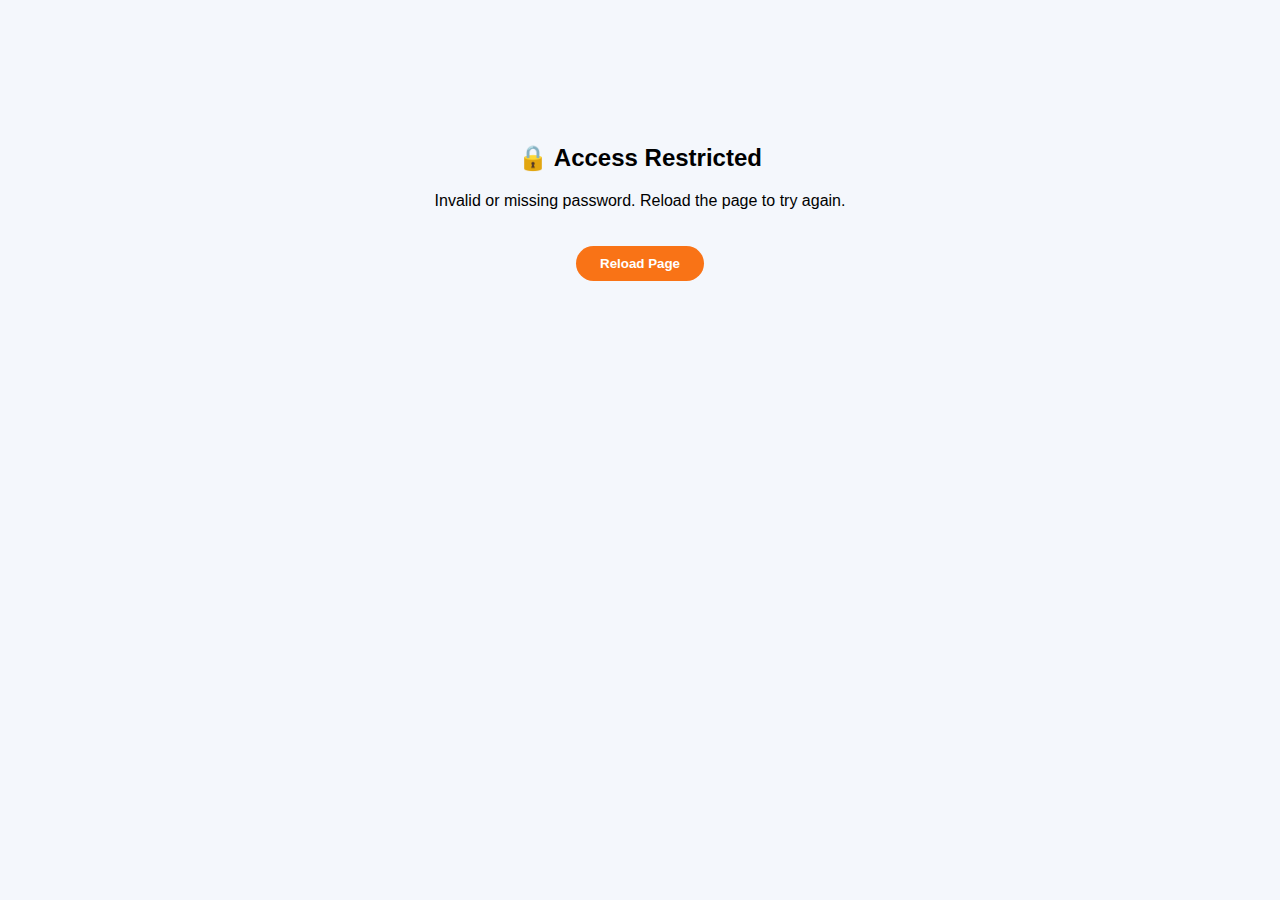
<file: jack-scoring.html>
<!DOCTYPE html>
<html lang="en">
<head>
  <base target="_top">
  <meta charset="UTF-8">
  <meta name="viewport" content="width=device-width, initial-scale=1.0, user-scalable=yes">
  <title>Dance Comp | Category + Single Score (1-100)</title>
  <style>
    * {
      box-sizing: border-box;
    }
    body {
      font-family: 'Inter', system-ui, -apple-system, 'Segoe UI', Roboto, sans-serif;
      background: #f4f7fc;
      margin: 0;
      padding: 24px 20px;
    }
    .app-container {
      max-width: 1400px;
      margin: 0 auto;
    }
    /* cards & panels */
    .form-panel {
      background: white;
      border-radius: 32px;
      box-shadow: 0 8px 24px rgba(0, 0, 0, 0.05), 0 1px 2px rgba(0, 0, 0, 0.03);
      padding: 24px 28px;
      margin-bottom: 28px;
      transition: all 0.2s;
    }
    h1 {
      font-size: 1.8rem;
      font-weight: 700;
      background: linear-gradient(135deg, #1e2a3e, #f97316);
      background-clip: text;
      -webkit-background-clip: text;
      color: transparent;
      margin: 0 0 6px 0;
      letter-spacing: -0.3px;
    }
    .sub {
      color: #4b5563;
      margin-bottom: 24px;
      border-left: 4px solid #f97316;
      padding-left: 14px;
      font-size: 0.9rem;
      font-weight: 500;
    }
    .judge-grid {
      display: flex;
      flex-wrap: wrap;
      gap: 20px;
      margin-bottom: 16px;
    }
    .judge-field {
      flex: 1;
      min-width: 170px;
    }
    label {
      font-weight: 600;
      font-size: 0.75rem;
      text-transform: uppercase;
      letter-spacing: 0.6px;
      color: #4b5563;
      display: block;
      margin-bottom: 6px;
    }
    input, select {
      width: 100%;
      padding: 12px 14px;
      border: 1.5px solid #e2e8f0;
      border-radius: 20px;
      font-size: 0.9rem;
      background: #ffffff;
      transition: 0.2s;
      font-weight: 500;
    }
    input:focus, select:focus {
      outline: none;
      border-color: #f97316;
      box-shadow: 0 0 0 3px rgba(249,115,22,0.15);
    }
    .action-bar {
      display: flex;
      flex-wrap: wrap;
      gap: 12px;
      margin: 24px 0 12px;
      align-items: center;
    }
    .btn {
      border: none;
      font-weight: 600;
      padding: 8px 18px;
      border-radius: 40px;
      font-size: 0.85rem;
      cursor: pointer;
      transition: all 0.2s ease;
      background: #f1f5f9;
      color: #1e293b;
      box-shadow: 0 1px 1px rgba(0,0,0,0.05);
    }
    .btn-primary {
      background: #f97316;
      color: white;
      box-shadow: 0 4px 8px rgba(249,115,22,0.2);
    }
    .btn-primary:hover {
      background: #ea580c;
      transform: translateY(-1px);
    }
    .btn-outline {
      background: white;
      border: 1px solid #cbd5e1;
      color: #1f2937;
    }
    .btn-outline:hover {
      background: #fef9f4;
      border-color: #f97316;
    }
    .btn-danger {
      background: #b91c1c;
      color: white;
    }
    .btn-danger:hover {
      background: #991b1b;
    }
    .participant-grid {
      display: grid;
      grid-template-columns: repeat(auto-fill, minmax(300px, 1fr));
      gap: 24px;
      margin: 28px 0 20px;
    }
    .score-card {
      background: #ffffff;
      border-radius: 28px;
      box-shadow: 0 8px 20px rgba(0,0,0,0.04);
      padding: 18px;
      border: 1px solid #edf2f7;
      transition: transform 0.1s ease;
    }
    .card-header {
      display: flex;
      justify-content: space-between;
      align-items: baseline;
      border-bottom: 2px solid #fff0e6;
      margin-bottom: 18px;
      padding-bottom: 10px;
    }
    .participant-badge {
      font-weight: 800;
      font-size: 1rem;
      background: #fff3e8;
      padding: 5px 14px;
      border-radius: 60px;
      color: #c2410c;
      font-family: monospace;
    }
    .remove-icon {
      background: none;
      border: none;
      font-size: 1.5rem;
      cursor: pointer;
      color: #94a3b8;
      transition: 0.1s;
      line-height: 1;
      padding: 0 6px;
    }
    .remove-icon:hover {
      color: #e11d48;
      transform: scale(1.1);
    }
    .score-row {
      margin-bottom: 16px;
    }
    .score-row label {
      font-size: 0.7rem;
      text-transform: uppercase;
      font-weight: 700;
      margin-bottom: 6px;
      display: flex;
      align-items: center;
      gap: 6px;
    }
    .score-input-large {
      width: 100%;
      padding: 12px 14px;
      border-radius: 60px;
      border: 1.5px solid #e2e8f0;
      font-weight: 600;
      text-align: center;
      font-size: 1.1rem;
      background: #fefcf9;
    }
    .total-score {
      background: #fef2e8;
      text-align: center;
      padding: 10px;
      border-radius: 60px;
      font-weight: 800;
      margin-top: 18px;
      font-size: 1.1rem;
      color: #9a3412;
    }
    .message-area {
      margin-top: 24px;
      padding: 12px 16px;
      border-radius: 60px;
      text-align: center;
      font-weight: 600;
      font-size: 0.85rem;
    }
    .success { background: #dcfce7; color: #166534; border-left: 5px solid #15803d; }
    .error { background: #fee2e2; color: #991b1b; border-left: 5px solid #dc2626; }
    .info { background: #e0f2fe; color: #0c4a6e; border-left: 5px solid #0284c7; }
    footer {
      text-align: center;
      margin-top: 40px;
      font-size: 0.7rem;
      color: #5b6e8c;
      opacity: 0.7;
    }
    @media (max-width: 560px) {
      .form-panel { padding: 18px; }
      .btn { padding: 6px 14px; }
    }
    .dialog-overlay {
      position: fixed;
      top:0; left:0;
      width:100%; height:100%;
      background: rgba(0,0,0,0.6);
      backdrop-filter: blur(2px);
      display: flex;
      align-items: center;
      justify-content: center;
      z-index: 2000;
    }
    .dialog-card {
      background: white;
      border-radius: 36px;
      max-width: 380px;
      width: 85%;
      padding: 28px 24px;
      text-align: center;
      box-shadow: 0 25px 40px rgba(0,0,0,0.2);
    }
    .dialog-buttons {
      display: flex;
      gap: 14px;
      margin-top: 28px;
      justify-content: center;
    }
    .dialog-btn {
      padding: 10px 24px;
      border-radius: 50px;
      border: none;
      font-weight: 700;
      cursor: pointer;
      font-size: 0.85rem;
    }
    .dialog-confirm { background: #f97316; color: white; }
    .dialog-cancel { background: #e2e8f0; color: #1e293b; }
  </style>
</head>
<body>
<div class="app-container">
  <div class="form-panel">
    <h1>💃 DANCE MARATHON • CATEGORY + SINGLE SCORE</h1>
    <div class="sub">✨ Leader · Follower · Couple | One holistic score from 1 to 10 ✨</div>
    
    <div class="judge-grid">
      <div class="judge-field">
        <label>👩‍⚖️ JUDGE NAME</label>
        <input type="text" id="judgeName" placeholder="e.g., Carlos M." autocomplete="off">
      </div>
      <div class="judge-field">
        <label>🏷️ CATEGORY</label>
        <select id="category">
          <option value="">-- Select Category --</option>
          <option value="Leader">Leader</option>
          <option value="Follower">Follower</option>
          <option value="Couple">Couple</option>
        </select>
      </div>
      <div class="judge-field">
        <label>🏆 ROUND</label>
        <select id="round">
          <option value="">-- Round --</option>
          <option value="Preliminary">Preliminary</option>
          <option value="Semifinal">Semifinal</option>
          <option value="Final">Final</option>
        </select>
      </div>
    </div>

    <div class="action-bar">
      <button class="btn btn-outline" id="defineNumBtn">🔢 Define # Participants</button>
      <button class="btn btn-outline" id="addOneBtn">➕ Add Dancer</button>
      <button class="btn btn-outline" id="sortScoreBtn">🏅 Sort by Score (High→Low)</button>
      <button class="btn btn-outline" id="sortNumberBtn">🔢 Sort by Number</button>
      <button class="btn btn-danger" id="deleteResponsesBtn">🗑️ Delete My Scores</button>
    </div>
  </div>

  <!-- dynamic participants grid -->
  <div id="participantsContainer" class="participant-grid"></div>

  <div class="form-panel" style="margin-top: 0;">
    <button class="btn btn-primary" id="submitAllBtn" style="width:100%; padding: 14px; font-size: 1rem;">✅ SUBMIT ALL SCORES (Category + Round)</button>
    <div id="message" class="message-area"></div>
  </div>
  <footer>🎯 Single performance score: 1 (lowest) – 100 (perfect) • Category required • Password protected</footer>
</div>

<script>
  // --------------------------------------------------------------
  // CONFIGURATION
  // --------------------------------------------------------------
  // 🔐 Hardcoded password (direct JS check as requested)
  const VALID_PASSWORD = "Marathon26";
  
  // Google Apps Script endpoints (keep original structure but now includes category)
  const SCRIPT_URL = 'https://script.google.com/macros/s/AKfycbwFSWtfxIyvELq2saOeqw9f2i_o942M5AWAxiUUgJd_8YKIroPK4JkUJNXPUCKYNxk/exec';
  const DELETE_SCRIPT_URL = 'https://script.google.com/macros/s/AKfycbwE9aO-6Slxrftf8UvchSyMvtm8ynLikwtNr30lrHjgzypvBm4N2mVMzs0lnX0dB0A/exec';
  
  // Global state
  let participantCount = 0;
  const MAX_PARTICIPANTS = 28;

  // ---------- PASSWORD GATE (direct JS, no external fetch) ----------
  function isPasswordValid() {
    const entered = prompt("🔐 COMPETITION ACCESS • Enter password:");
    if (entered === VALID_PASSWORD) {
      return true;
    } else {
      alert("❌ Incorrect password. Access denied.");
      return false;
    }
  }

  // Enforce at critical actions: submit & delete, plus initial load
  function enforcePasswordGate() {
    return isPasswordValid();
  }

  // ---------- UI Helpers ----------
  function showMessage(text, type) {
    const msgDiv = document.getElementById('message');
    msgDiv.textContent = text;
    msgDiv.className = `message-area ${type}`;
    setTimeout(() => {
      if (document.getElementById('message')?.textContent === text)
        msgDiv.className = 'message-area';
    }, 4200);
  }

  // update total display (single score 1-100)
  function updateTotalDisplay(participantId) {
    const scoreField = document.getElementById(`overallScore-${participantId}`);
    if (!scoreField) return;
    let raw = parseInt(scoreField.value, 10);
    if (isNaN(raw)) raw = 0;
    let clamped = Math.min(100, Math.max(1, raw));
    if (raw !== clamped && raw !== 0) {
      scoreField.value = clamped;
    }
    if (clamped < 1 && raw === 0) clamped = 0;
    const totalSpan = document.getElementById(`totalVal-${participantId}`);
    if (totalSpan) totalSpan.innerText = clamped > 0 ? clamped : 0;
  }

  // Add a new dancer card (single 1-100 score)
  function addParticipant(forcedNumber = null) {
    if (participantCount >= MAX_PARTICIPANTS) {
      alert(`Maximum ${MAX_PARTICIPANTS} participants allowed.`);
      return false;
    }
    participantCount++;
    const uid = participantCount;
    const container = document.getElementById('participantsContainer');
    const card = document.createElement('div');
    card.className = 'score-card';
    card.id = `pCard-${uid}`;
    const displayNum = forcedNumber !== null ? forcedNumber : uid;
    card.innerHTML = `
      <div class="card-header">
        <span class="participant-badge">🎭 #${displayNum}</span>
        <button class="remove-icon" data-id="${uid}" aria-label="remove">✕</button>
      </div>
      <div class="score-row">
        <label>⭐ PERFORMANCE SCORE (1 - 100)</label>
        <input type="number" id="overallScore-${uid}" class="score-input-large" 
               min="1" max="100" value="78" step="1" placeholder="1–100">
      </div>
      <div class="total-score">
        🏆 TOTAL: <span id="totalVal-${uid}">78</span> pts
      </div>
    `;
    container.appendChild(card);
    
    const scoreInput = document.getElementById(`overallScore-${uid}`);
    scoreInput.addEventListener('input', () => updateTotalDisplay(uid));
    updateTotalDisplay(uid);
    
    const removeBtn = card.querySelector('.remove-icon');
    removeBtn.addEventListener('click', (e) => {
      e.stopPropagation();
      removeParticipantById(uid);
    });
    return true;
  }

  function removeParticipantById(id) {
    if (participantCount <= 1) {
      alert("At least one dancer must remain.");
      return;
    }
    const targetCard = document.getElementById(`pCard-${id}`);
    if (targetCard) targetCard.remove();
    participantCount--;
    // Re-index cards to keep numbering sequential
    const allCards = Array.from(document.querySelectorAll('.score-card'));
    allCards.forEach((card, idx) => {
      const newSeq = idx + 1;
      const oldIdMatch = card.id.match(/\d+$/);
      if (oldIdMatch) {
        const oldId = parseInt(oldIdMatch[0], 10);
        const badgeSpan = card.querySelector('.participant-badge');
        if (badgeSpan) badgeSpan.innerHTML = `🎭 #${newSeq}`;
        
        const inputElem = document.getElementById(`overallScore-${oldId}`);
        const totalSpanElem = document.getElementById(`totalVal-${oldId}`);
        if (inputElem) inputElem.id = `overallScore-${newSeq}`;
        if (totalSpanElem) totalSpanElem.id = `totalVal-${newSeq}`;
        card.id = `pCard-${newSeq}`;
        if (inputElem) {
          const newInput = document.getElementById(`overallScore-${newSeq}`);
          if (newInput) {
            const oldListener = () => updateTotalDisplay(newSeq);
            newInput.removeEventListener('input', oldListener);
            newInput.addEventListener('input', () => updateTotalDisplay(newSeq));
            updateTotalDisplay(newSeq);
          }
        }
      }
    });
  }

  function defineNumberOfParticipants() {
    let num = prompt(`Number of dancers (1-${MAX_PARTICIPANTS}):`, "4");
    if (num === null) return;
    let qty = parseInt(num, 10);
    if (isNaN(qty) || qty < 1 || qty > MAX_PARTICIPANTS) {
      alert(`Please enter a number between 1 and ${MAX_PARTICIPANTS}`);
      return;
    }
    const container = document.getElementById('participantsContainer');
    while (container.firstChild) container.removeChild(container.firstChild);
    participantCount = 0;
    for (let i = 0; i < qty; i++) addParticipant();
  }

  function sortByTotalScore() {
    const container = document.getElementById('participantsContainer');
    const cards = Array.from(container.children);
    cards.sort((a, b) => {
      const aId = parseInt(a.id.split('-')[1], 10);
      const bId = parseInt(b.id.split('-')[1], 10);
      const aScore = parseInt(document.getElementById(`totalVal-${aId}`)?.innerText || 0, 10);
      const bScore = parseInt(document.getElementById(`totalVal-${bId}`)?.innerText || 0, 10);
      return bScore - aScore;
    });
    cards.forEach(card => container.appendChild(card));
    showMessage("Sorted by highest score", "info");
  }

  function sortByNumber() {
    const container = document.getElementById('participantsContainer');
    const cards = Array.from(container.children);
    cards.sort((a, b) => {
      const aId = parseInt(a.id.split('-')[1], 10);
      const bId = parseInt(b.id.split('-')[1], 10);
      return aId - bId;
    });
    cards.forEach(card => container.appendChild(card));
    showMessage("Sorted by dancer number", "info");
  }

  // ---------------- DELETE SCORES (respect category & round) ----------------
  async function deleteMyScores() {
    //if (!isPasswordValid()) return;
    
    const judgeName = document.getElementById('judgeName').value.trim();
    const category = document.getElementById('category').value;
    const round = document.getElementById('round').value;
    
    if (!judgeName || !category || !round) {
      showMessage("❌ Please fill Judge Name, Category and Round before deleting.", "error");
      return;
    }
    const keyToDelete = judgeName + category + round;
    const confirmDel = confirm(`⚠️ DELETE CONFIRMATION: This will remove ALL scores by "${judgeName}" in Category: ${category}, Round: ${round}. Are you sure?`);
    if (!confirmDel) return;
    
    try {
      const url = new URL(DELETE_SCRIPT_URL);
      url.searchParams.append('keytodelete', keyToDelete);
      const response = await fetch(url.toString());
      const data = await response.json();
      if (data.success) {
        showMessage(`✅ Deleted records for ${judgeName} (${category} - ${round})`, "success");
      } else {
        showMessage("Delete error: " + (data.message || "unknown"), "error");
      }
    } catch (err) {
      showMessage("Network error: " + err.message, "error");
    }
  }

  // ---------------- SUBMIT (Category + Single score 1-100) ----------------
  async function submitAllScores() {
    // 1) PASSWORD
    //if (!isPasswordValid()) return;
    
    const judgeName = document.getElementById('judgeName').value.trim();
    const category = document.getElementById('category').value;
    const round = document.getElementById('round').value;
    
    if (!judgeName || !category || !round) {
      showMessage("Judge Name, Category and Round are required.", "error");
      return;
    }
    
    // Gather participants scores
    const dancers = [];
    let valid = true;
    for (let i = 1; i <= participantCount; i++) {
      const cardExists = document.getElementById(`pCard-${i}`);
      if (!cardExists) continue;
      const scoreInput = document.getElementById(`overallScore-${i}`);
      let scoreVal = parseInt(scoreInput?.value, 10);
      if (isNaN(scoreVal)) scoreVal = 0;
      if (scoreVal < 1 || scoreVal > 100) {
        showMessage(`❌ Dancer #${i} has invalid score (${scoreVal}). Must be between 1 and 100.`, "error");
        document.getElementById(`pCard-${i}`)?.scrollIntoView({ behavior: 'smooth', block: 'center' });
        valid = false;
        break;
      }
      dancers.push({
        coupleNumber: `#${i}`,
        overallScore: scoreVal,
        totalScore: scoreVal
      });
    }
    if (!valid) return;
    if (dancers.length === 0) {
      showMessage("No dancers to submit.", "error");
      return;
    }
    
    // confirmation modal
    const confirmed = await showConfirmDialog(dancers.length, category, round);
    if (!confirmed) {
      showMessage("Submission cancelled", "info");
      return;
    }
    
    // Build payload for backend: backend expects 'creativity, expression, connection, musicality, technique'
    // but we will map the single overall score to totalScore and fill zeros for sub-scores.
    const scoresPayload = dancers.map(d => ({
      coupleNumber: d.coupleNumber,
      creativity: 0,
      expression: 0,
      connection: 0,
      musicality: 0,
      technique: 0,
      totalScore: d.overallScore
    }));
    
    const params = new URLSearchParams();
    params.append('judgeName', judgeName);
    params.append('category', category);
    params.append('round', round);
    params.append('scores', JSON.stringify(scoresPayload));

    console.log("Submitting payload:", {
      judgeName,
      category,
      round,
      scores: scoresPayload
    });
    
    try {
      const response = await fetch(SCRIPT_URL, {
        method: 'POST',
        headers: { 'Content-Type': 'application/x-www-form-urlencoded' },
        body: params
      });
      const result = await response.json();
      if (result.success) {
        showMessage(`🎉 Success! ${dancers.length} scores saved for ${judgeName} (${category} - ${round}).`, "success");
        // Optional: keep form data but not mandatory to reset participants
        // We reset only judge & round? Keep category? Many judges prefer keep.
        document.getElementById('judgeName').value = '';
        document.getElementById('round').value = '';
        // category stays selected for convenience? we keep as is.
        showMessage("Ready for next judge or next round.", "info");
      } else {
        showMessage("Server error: " + (result.message || "unknown"), "error");
      }
    } catch (err) {
      showMessage("Submission failed: " + err.message, "error");
    }
  }
  
  function showConfirmDialog(numDancers, category, round) {
    return new Promise((resolve) => {
      const overlay = document.createElement('div');
      overlay.className = 'dialog-overlay';
      overlay.innerHTML = `
        <div class="dialog-card">
          <h3>📋 Confirm submission</h3>
          <p>You are about to submit <strong>${numDancers}</strong> dancer(s).</p>
          <p><strong>Category:</strong> ${category} &nbsp;|&nbsp; <strong>Round:</strong> ${round}</p>
          <p>Score range: 1–100 (single performance score).</p>
          <div class="dialog-buttons">
            <button class="dialog-btn dialog-cancel" id="dialogCancelBtn">Cancel</button>
            <button class="dialog-btn dialog-confirm" id="dialogConfirmBtn">Confirm Submit</button>
          </div>
        </div>
      `;
      document.body.appendChild(overlay);
      const confirmBtn = overlay.querySelector('#dialogConfirmBtn');
      const cancelBtn = overlay.querySelector('#dialogCancelBtn');
      const cleanup = (res) => {
        if (overlay.parentNode) overlay.remove();
        resolve(res);
      };
      confirmBtn.addEventListener('click', () => cleanup(true));
      cancelBtn.addEventListener('click', () => cleanup(false));
      overlay.addEventListener('click', (e) => {
        if (e.target === overlay) cleanup(false);
      });
    });
  }

  // ---------- INITIALIZATION with PASSWORD PROTECTION ----------
  function initApp() {
    const access = isPasswordValid();
    if (!access) {
      document.body.innerHTML = `<div style="text-align:center; margin-top: 80px; font-family: sans-serif; padding: 20px;">
        <h2>🔒 Access Restricted</h2>
        <p>Invalid or missing password. Reload the page to try again.</p>
        <button onclick="location.reload()" style="margin-top:20px; padding:10px 24px; border-radius:40px; background:#f97316; border:none; color:white; font-weight:bold;">Reload Page</button>
        </div>`;
      return;
    }
    // default 3 participants
    for (let i = 0; i < 3; i++) addParticipant();
    
    // attach event listeners
    document.getElementById('defineNumBtn').addEventListener('click', defineNumberOfParticipants);
    document.getElementById('addOneBtn').addEventListener('click', () => addParticipant());
    document.getElementById('sortScoreBtn').addEventListener('click', sortByTotalScore);
    document.getElementById('sortNumberBtn').addEventListener('click', sortByNumber);
    document.getElementById('deleteResponsesBtn').addEventListener('click', deleteMyScores);
    document.getElementById('submitAllBtn').addEventListener('click', submitAllScores);
  }
  
  if (document.readyState === 'loading') {
    document.addEventListener('DOMContentLoaded', initApp);
  } else {
    initApp();
  }
</script>
</body>
</html>
</file>
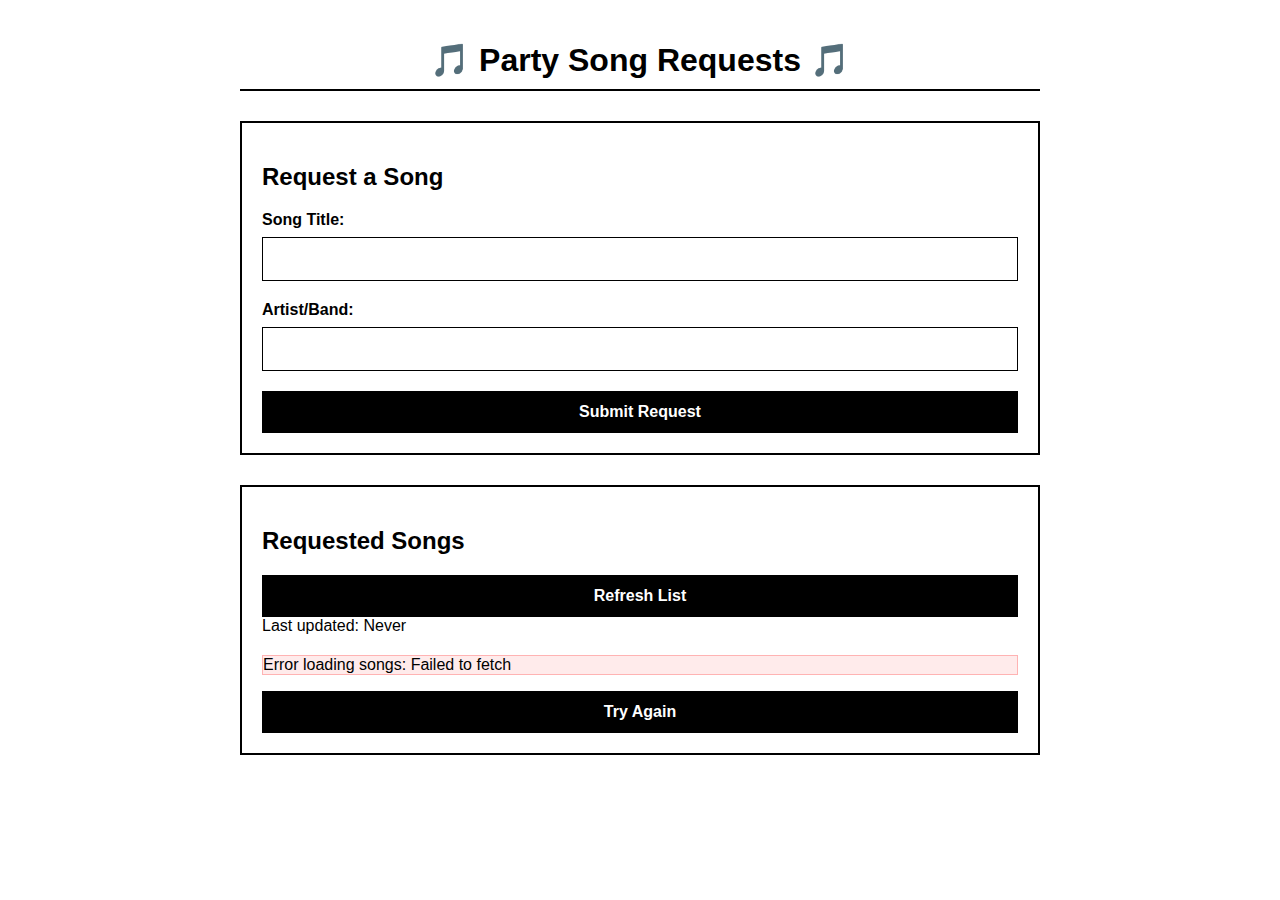
<file: Music-Suggestions.html>
<!DOCTYPE html>
<html>
<head>
  <meta name="viewport" content="width=device-width, initial-scale=1.0">
  <title>Party Song Requests</title>
  <style>
    body {
      font-family: 'Arial', sans-serif;
      max-width: 800px;
      margin: 0 auto;
      padding: 20px;
      background-color: white;
      color: black;
    }
    h1 {
      text-align: center;
      border-bottom: 2px solid black;
      padding-bottom: 10px;
      margin-bottom: 30px;
    }
    .container {
      display: flex;
      flex-direction: column;
      gap: 30px;
    }
    .form-section, .songs-section {
      border: 2px solid black;
      padding: 20px;
      background-color: white;
    }
    .form-group {
      margin-bottom: 20px;
    }
    label {
      display: block;
      margin-bottom: 8px;
      font-weight: bold;
    }
    input, button {
      width: 100%;
      padding: 12px;
      border: 1px solid black;
      font-size: 16px;
      box-sizing: border-box;
    }
    button {
      background-color: black;
      color: white;
      font-weight: bold;
      cursor: pointer;
      border: none;
      transition: background-color 0.3s;
    }
    button:hover {
      background-color: #333;
    }
    button:disabled {
      background-color: #999;
      cursor: not-allowed;
    }
    #songsList {
      margin-top: 20px;
    }
    table {
      width: 100%;
      border-collapse: collapse;
      margin-top: 20px;
    }
    th, td {
      padding: 12px;
      text-align: left;
      border-bottom: 1px solid #ddd;
    }
    th {
      background-color: black;
      color: white;
      position: sticky;
      top: 0;
    }
    tr:nth-child(even) {
      background-color: #f2f2f2;
    }
    .timestamp {
      font-size: 0.9em;
      color: #666;
    }
    .status-message {
      margin: 10px 0;
      padding: 10px;
      text-align: center;
      font-weight: bold;
    }
    .success {
      background-color: #e6ffe6;
      border: 1px solid #a3e8a3;
    }
    .error {
      background-color: #ffebeb;
      border: 1px solid #ffb3b3;
    }
    @media (max-width: 600px) {
      body {
        padding: 10px;
      }
      .form-section, .songs-section {
        padding: 15px;
      }
      th, td {
        padding: 8px;
        font-size: 14px;
      }
    }
  </style>
</head>
<body>
  <h1>🎵 Party Song Requests 🎵</h1>
  
  <div class="container">
    <div class="form-section">
      <h2>Request a Song</h2>
      <form id="songForm">
        <div class="form-group">
          <label for="songName">Song Title:</label>
          <input type="text" id="songName" name="songName" required>
        </div>
        <div class="form-group">
          <label for="songAuthor">Artist/Band:</label>
          <input type="text" id="songAuthor" name="songAuthor" required>
        </div>
        <button type="submit" id="submitBtn">Submit Request</button>
        <div id="statusMessage" class="status-message" style="display: none;"></div>
      </form>
    </div>
    
    <div class="songs-section">
      <h2>Requested Songs</h2>
      <div id="refreshControls">
        <button id="refreshBtn">Refresh List</button>
        <div>Last updated: <span id="lastUpdated">Never</span></div>
      </div>
      <div id="songsList">
        <p>Loading song requests...</p>
      </div>
    </div>
  </div>

  <script>
    // Replace with your Google Apps Script Web App URL
    const SCRIPT_URL = 'https://script.google.com/macros/s/AKfycbz_bIXO9OCDG8Zj08sT42YuEcC_hwbb1CC8w67wSjDaM4vkZbiIw1NlrVkR8un3p3rk/exec';
    
    document.addEventListener('DOMContentLoaded', function() {
      // Load songs when page loads
      fetchSongs();
      
      // Handle form submission
      document.getElementById('songForm').addEventListener('submit', async function(e) {
        e.preventDefault();
        const form = e.target;
        const submitBtn = document.getElementById('submitBtn');
        const statusMessage = document.getElementById('statusMessage');
        
        // Disable button and show loading state
        submitBtn.disabled = true;
        statusMessage.textContent = 'Submitting your request...';
        statusMessage.className = 'status-message';
        statusMessage.style.display = 'block';
        
        try {
          const formData = {
            songName: form.songName.value,
            songAuthor: form.songAuthor.value
          };
          
          // Send to Google Sheets via Google Apps Script
          const response = await fetch(SCRIPT_URL, {
            method: 'POST',
            body: JSON.stringify(formData)
          });
          
          if (!response.ok) {
            throw new Error('Network response was not ok');
          }
          
          const result = await response.json();
          
          if (result.status === 'success') {
            // Show success message
            statusMessage.textContent = 'Success! Your song has been added to the playlist.';
            statusMessage.className = 'status-message success';
            
            // Clear form
            form.reset();
            
            // Refresh the song list
            await fetchSongs();
          } else {
            throw new Error(result.message || 'Failed to submit song');
          }
        } catch (error) {
          console.error('Error:', error);
          statusMessage.textContent = 'Error: ' + error.message;
          statusMessage.className = 'status-message error';
        } finally {
          submitBtn.disabled = false;
          
          // Hide status message after 5 seconds
          setTimeout(() => {
            statusMessage.style.display = 'none';
          }, 5000);
        }
      });
      
      // Refresh button handler
      document.getElementById('refreshBtn').addEventListener('click', fetchSongs);
    });
    
    async function fetchSongs() {
      const songsList = document.getElementById('songsList');
      const lastUpdated = document.getElementById('lastUpdated');
      
      try {
        songsList.innerHTML = '<p>Loading song requests...</p>';
        
        const response = await fetch(`${SCRIPT_URL}?getSongs=true`);
        
        if (!response.ok) {
          throw new Error('Failed to load songs');
        }
        
        const songs = await response.json();
        
        if (!Array.isArray(songs)) {
          throw new Error('Invalid data received');
        }
        
        if (songs.length === 0) {
          songsList.innerHTML = '<p>No songs have been requested yet. Be the first!</p>';
          return;
        }
        
        // Update last updated time
        lastUpdated.textContent = new Date().toLocaleTimeString();
        
        // Generate HTML table
        let html = `
          <table>
            <thead>
              <tr>
                <th>Song Title</th>
                <th>Artist</th>
                <th>Requested At</th>
              </tr>
            </thead>
            <tbody>
        `;
        
        // Show newest songs first
        songs.reverse().forEach(song => {
          html += `
            <tr>
              <td>${song.songName || 'Unknown'}</td>
              <td>${song.author || 'Unknown'}</td>
              <td><span class="timestamp">${new Date(song.timestamp).toLocaleString()}</span></td>
            </tr>
          `;
        });
        
        html += `
            </tbody>
          </table>
          <p>Total requests: ${songs.length}</p>
        `;
        
        songsList.innerHTML = html;
      } catch (error) {
        console.error('Error fetching songs:', error);
        songsList.innerHTML = `
          <p class="error">Error loading songs: ${error.message}</p>
          <button onclick="fetchSongs()">Try Again</button>
        `;
      }
    }
    
    // Auto-refresh every 30 seconds
    setInterval(fetchSongs, 30000);
  </script>
</body>
</html>
</file>
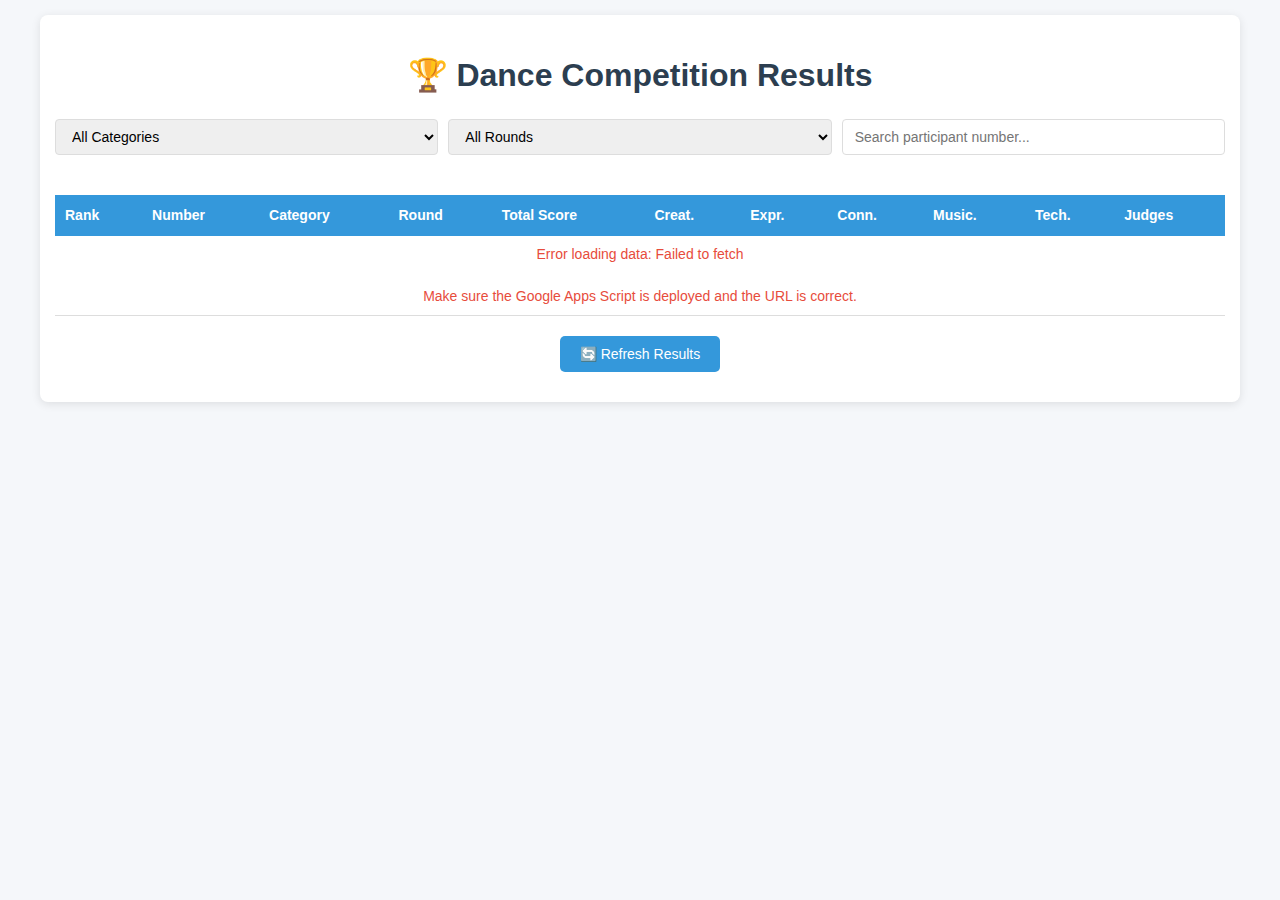
<file: results.html>
<!DOCTYPE html>
<html lang="en">
<head>
    <meta charset="UTF-8">
    <meta name="viewport" content="width=device-width, initial-scale=1.0, viewport-fit=cover">
    <title>Dance Competition Results</title>
    <style>
        :root {
            --primary-color: #3498db;
            --secondary-color: #2c3e50;
            --highlight-color: #fffacd;
            --first-place: #f1c40f;
            --second-place: #95a5a6;
            --third-place: #e67e22;
            --text-color: #333;
            --light-gray: #f5f7fa;
            --medium-gray: #ddd;
            --dark-gray: #7f8c8d;
        }
        
        * {
            box-sizing: border-box;
        }
        
        body {
            font-family: 'Arial', sans-serif;
            margin: 0;
            padding: 15px;
            background-color: var(--light-gray);
            color: var(--text-color);
            line-height: 1.5;
        }
        
        .container {
            max-width: 1200px;
            margin: 0 auto;
            background-color: white;
            border-radius: 8px;
            box-shadow: 0 2px 10px rgba(0,0,0,0.1);
            padding: 15px;
        }
        
        h1 {
            color: var(--secondary-color);
            text-align: center;
            margin-bottom: 20px;
            font-size: clamp(1.5rem, 4vw, 2rem);
        }
        
        .filters {
            display: flex;
            gap: 10px;
            margin-bottom: 15px;
            flex-wrap: wrap;
        }
        
        select, input {
            padding: 8px 12px;
            border: 1px solid var(--medium-gray);
            border-radius: 4px;
            font-size: 14px;
            flex: 1 1 150px;
        }
        
        .results-container {
            overflow-x: auto;
            margin-top: 20px;
            -webkit-overflow-scrolling: touch;
        }
        
        .results-table {
            width: 100%;
            border-collapse: collapse;
            min-width: 600px;
        }
        
        .results-table th {
            background-color: var(--primary-color);
            color: white;
            padding: 10px;
            text-align: left;
            font-size: 14px;
        }
        
        .results-table td {
            padding: 8px 10px;
            border-bottom: 1px solid var(--medium-gray);
            font-size: 14px;
        }
        
        .results-table tr:nth-child(even) {
            background-color: #f8f9fa;
        }
        
        .results-table tr:hover {
            background-color: #e8f4fc;
        }
        
        .category-score {
            display: inline-block;
            width: 50px;
            text-align: center;
            font-weight: bold;
        }
        
        .total-score {
            font-weight: bold;
            color: #e74c3c;
        }
        
        .judge-list {
            font-size: 12px;
            color: var(--dark-gray);
            white-space: nowrap;
        }
        
        .highlight {
            background-color: var(--highlight-color);
        }
        
        .podium {
            display: flex;
            justify-content: center;
            margin: 20px 0;
            gap: 8px;
            flex-wrap: wrap;
        }
        
        .podium-step {
            display: flex;
            flex-direction: column;
            align-items: center;
            flex: 1;
            min-width: 100px;
            max-width: 150px;
        }
        
        .podium-place {
            width: 100%;
            text-align: center;
            font-weight: bold;
            padding: 8px;
            color: white;
            font-size: 18px;
        }
        
        .first {
            background-color: var(--first-place);
            height: 120px;
            order: 2;
        }
        
        .second {
            background-color: var(--second-place);
            height: 90px;
            order: 1;
        }
        
        .third {
            background-color: var(--third-place);
            height: 60px;
            order: 3;
        }
        
        .participant-name {
            margin-top: 5px;
            font-weight: bold;
            text-align: center;
            word-break: break-word;
        }
        
        .podium-points {
            font-size: 14px;
            text-align: center;
        }
        
        .loading {
            text-align: center;
            padding: 40px;
            font-size: 18px;
            color: var(--dark-gray);
        }
        
        .error {
            text-align: center;
            padding: 40px;
            font-size: 18px;
            color: #e74c3c;
        }
        
        .refresh-btn {
            display: block;
            margin: 20px auto 0;
            padding: 10px 20px;
            background-color: var(--primary-color);
            color: white;
            border: none;
            border-radius: 5px;
            cursor: pointer;
            font-size: 14px;
        }
        
        .refresh-btn:hover {
            background-color: #2980b9;
        }
        
        .stats {
            text-align: center;
            margin-top: 15px;
            font-size: 13px;
            color: var(--dark-gray);
        }
        
        @media (max-width: 768px) {
            .container {
                padding: 10px;
            }
            
            .filters {
                flex-direction: column;
                gap: 8px;
            }
            
            select, input {
                width: 100%;
                flex: 1 1 auto;
            }
            
            .podium {
                flex-direction: column;
                align-items: center;
                gap: 5px;
            }
            
            .podium-step {
                flex-direction: row;
                align-items: center;
                min-width: 80%;
                max-width: 90%;
                gap: 15px;
                padding: 5px;
                background-color: #f8f9fa;
                border-radius: 5px;
            }
            
            .podium-place {
                width: 50px;
                height: 50px;
                display: flex;
                align-items: center;
                justify-content: center;
                border-radius: 50%;
                font-size: 20px;
                flex-shrink: 0;
            }
            
            .first, .second, .third {
                height: 50px;
            }
            
            .podium-info {
                flex-grow: 1;
                text-align: left;
            }
            
            .participant-name {
                margin-top: 0;
                text-align: left;
            }
            
            .podium-points {
                text-align: left;
                font-size: 13px;
            }
        }
        
        @media (max-width: 480px) {
            .results-table th, 
            .results-table td {
                padding: 6px 8px;
                font-size: 12px;
            }
            
            .category-score {
                width: 35px;
            }
            
            .podium-step {
                min-width: 95%;
            }
        }
    </style>
</head>
<body>
    <div class="container" id="container">
        <h1>🏆 Dance Competition Results</h1>
        
        <div class="filters">
            <select id="categoryFilter">
                <option value="">All Categories</option>
            </select>
            
            <select id="roundFilter">
                <option value="">All Rounds</option>
            </select>
            
            <input type="text" id="searchInput" placeholder="Search participant number...">
        </div>
        
        <div id="podium" class="podium"></div>
        
        <div class="results-container">
            <table class="results-table">
                <thead>
                    <tr>
                        <th>Rank</th>
                        <th>Number</th>
                        <th>Category</th>
                        <th>Round</th>
                        <th>Total Score</th>
                        <th title="Creativity">Creat.</th>
                        <th title="Expression">Expr.</th>
                        <th title="Connection">Conn.</th>
                        <th title="Musicality">Music.</th>
                        <th title="Technique">Tech.</th>
                        <th>Judges</th>
                    </tr>
                </thead>
                <tbody id="resultsBody">
                    <tr><td colspan="11" class="loading">Loading results...</td></tr>
                </tbody>
            </table>
        </div>
        
        <button class="refresh-btn" onclick="getData()">🔄 Refresh Results</button>
        <div class="stats" id="stats"></div>
    </div>

    <script>
        let resultsData = [];

        window.addEventListener('DOMContentLoaded', getData);

        function getData() {
            // IMPORTANT: Replace with your Google Apps Script Web App URL
            const scriptUrl = 'https://script.google.com/macros/s/AKfycbwCfWwlukqn5MCeENOJBosO2YGMXsszriloF06htHEIcyE1c9bBYSMydcmD9MxoNzCs/exec';
            
            document.getElementById('resultsBody').innerHTML = '<tr><td colspan="11" class="loading">Loading results...</td></tr>';
            
            fetch(scriptUrl)
                .then(response => {
                    if (!response.ok) {
                        throw new Error('Network response was not ok');
                    }
                    return response.json();
                })
                .then(data => {
                    if (data.success && data.data) {
                        resultsData = data.data;
                        initFilters();
                        renderResults();
                        document.getElementById('stats').innerHTML = `📊 ${resultsData.length} entries • Sorted by Total Score`;
                    } else {
                        throw new Error(data.error || 'Data format error');
                    }
                })
                .catch(error => {
                    console.error('Error fetching data:', error);
                    document.getElementById('resultsBody').innerHTML = `<tr><td colspan="11" class="error">Error loading data: ${error.message}<br><br>Make sure the Google Apps Script is deployed and the URL is correct.</td></tr>`;
                });
        }

        function initFilters() {
            const categories = [...new Set(resultsData.map(item => item.category))];
            const rounds = [...new Set(resultsData.map(item => item.round))];
            
            const categoryFilter = document.getElementById('categoryFilter');
            const roundFilter = document.getElementById('roundFilter');
            
            categoryFilter.innerHTML = '<option value="">All Categories</option>';
            roundFilter.innerHTML = '<option value="">All Rounds</option>';
            
            categories.forEach(category => {
                if (category) {
                    const option = document.createElement('option');
                    option.value = category;
                    option.textContent = category;
                    categoryFilter.appendChild(option);
                }
            });
            
            rounds.forEach(round => {
                if (round) {
                    const option = document.createElement('option');
                    option.value = round;
                    option.textContent = round;
                    roundFilter.appendChild(option);
                }
            });
            
            categoryFilter.addEventListener('change', filterResults);
            roundFilter.addEventListener('change', filterResults);
            document.getElementById('searchInput').addEventListener('input', filterResults);
        }

        function renderResults(filteredData = resultsData) {
            const resultsBody = document.getElementById('resultsBody');
            resultsBody.innerHTML = '';
            
            if (filteredData.length === 0) {
                resultsBody.innerHTML = '<tr><td colspan="11" class="loading">No results match your filters</td></tr>';
                document.getElementById('podium').innerHTML = '';
                return;
            }
            
            // Render podium
            const podiumData = [...filteredData].slice(0, 3);
            renderPodium(podiumData);
            
            // Render table rows
            filteredData.forEach((participant, index) => {
                const row = document.createElement('tr');
                
                if (index < 3) {
                    row.classList.add('highlight');
                }
                
                row.innerHTML = `
                    <td><strong>${index + 1}</strong></td>
                    <td><strong>${escapeHtml(participant.participant)}</strong></td>
                    <td>${escapeHtml(participant.category)}</td>
                    <td>${escapeHtml(participant.round)}</td>
                    <td><span class="total-score">${participant.total}</span></td>
                    <td class="category-score">${participant.creativity}</td>
                    <td class="category-score">${participant.expression}</td>
                    <td class="category-score">${participant.connection}</td>
                    <td class="category-score">${participant.musicality}</td>
                    <td class="category-score">${participant.technique}</td>
                    <td class="judge-list">${participant.judges.length} judge(s)</td>
                `;
                
                resultsBody.appendChild(row);
            });
        }

        function renderPodium(topThree) {
            const podium = document.getElementById('podium');
            podium.innerHTML = '';
            
            if (topThree.length === 0) return;
            
            if (window.innerWidth <= 768) {
                // Mobile layout
                topThree.forEach((participant, index) => {
                    const placeClass = index === 0 ? 'first' : index === 1 ? 'second' : 'third';
                    const placeNumber = index + 1;
                    const medal = placeNumber === 1 ? '🥇' : placeNumber === 2 ? '🥈' : '🥉';
                    
                    const podiumStep = document.createElement('div');
                    podiumStep.className = 'podium-step';
                    podiumStep.innerHTML = `
                        <div class="podium-place ${placeClass}">${medal}</div>
                        <div class="podium-info">
                            <div class="participant-name">#${escapeHtml(participant.participant)}</div>
                            <div class="podium-points">${participant.total} pts</div>
                            <div class="podium-points" style="font-size:11px">${escapeHtml(participant.category)} • ${escapeHtml(participant.round)}</div>
                        </div>
                    `;
                    podium.appendChild(podiumStep);
                });
            } else {
                // Desktop layout
                if (topThree.length > 1) {
                    const secondPlace = document.createElement('div');
                    secondPlace.className = 'podium-step';
                    secondPlace.innerHTML = `
                        <div class="podium-place second">🥈 2</div>
                        <div class="participant-name">#${escapeHtml(topThree[1].participant)}</div>
                        <div class="podium-points">${topThree[1].total} pts</div>
                    `;
                    podium.appendChild(secondPlace);
                }
                
                if (topThree.length > 0) {
                    const firstPlace = document.createElement('div');
                    firstPlace.className = 'podium-step';
                    firstPlace.innerHTML = `
                        <div class="podium-place first">🥇 1</div>
                        <div class="participant-name">#${escapeHtml(topThree[0].participant)}</div>
                        <div class="podium-points">${topThree[0].total} pts</div>
                    `;
                    podium.appendChild(firstPlace);
                }
                
                if (topThree.length > 2) {
                    const thirdPlace = document.createElement('div');
                    thirdPlace.className = 'podium-step';
                    thirdPlace.innerHTML = `
                        <div class="podium-place third">🥉 3</div>
                        <div class="participant-name">#${escapeHtml(topThree[2].participant)}</div>
                        <div class="podium-points">${topThree[2].total} pts</div>
                    `;
                    podium.appendChild(thirdPlace);
                }
            }
        }

        function filterResults() {
            const category = document.getElementById('categoryFilter').value;
            const round = document.getElementById('roundFilter').value;
            const search = document.getElementById('searchInput').value.toLowerCase();
            
            const filtered = resultsData.filter(participant => {
                const matchesCategory = category === '' || participant.category === category;
                const matchesRound = round === '' || participant.round === round;
                const matchesSearch = search === '' || participant.participant.toLowerCase().includes(search);
                return matchesCategory && matchesRound && matchesSearch;
            });
            
            renderResults(filtered);
        }
        
        function escapeHtml(str) {
            if (!str) return '';
            return str.replace(/[&<>]/g, function(m) {
                if (m === '&') return '&amp;';
                if (m === '<') return '&lt;';
                if (m === '>') return '&gt;';
                return m;
            });
        }
        
        window.addEventListener('resize', function() {
            if (resultsData.length > 0) {
                const category = document.getElementById('categoryFilter').value;
                const round = document.getElementById('roundFilter').value;
                const search = document.getElementById('searchInput').value.toLowerCase();
                const filtered = resultsData.filter(p => {
                    return (category === '' || p.category === category) &&
                           (round === '' || p.round === round) &&
                           (search === '' || p.participant.toLowerCase().includes(search));
                });
                const podiumData = filtered.slice(0, 3);
                renderPodium(podiumData);
            }
        });
    </script>
</body>
</html>
</file>
